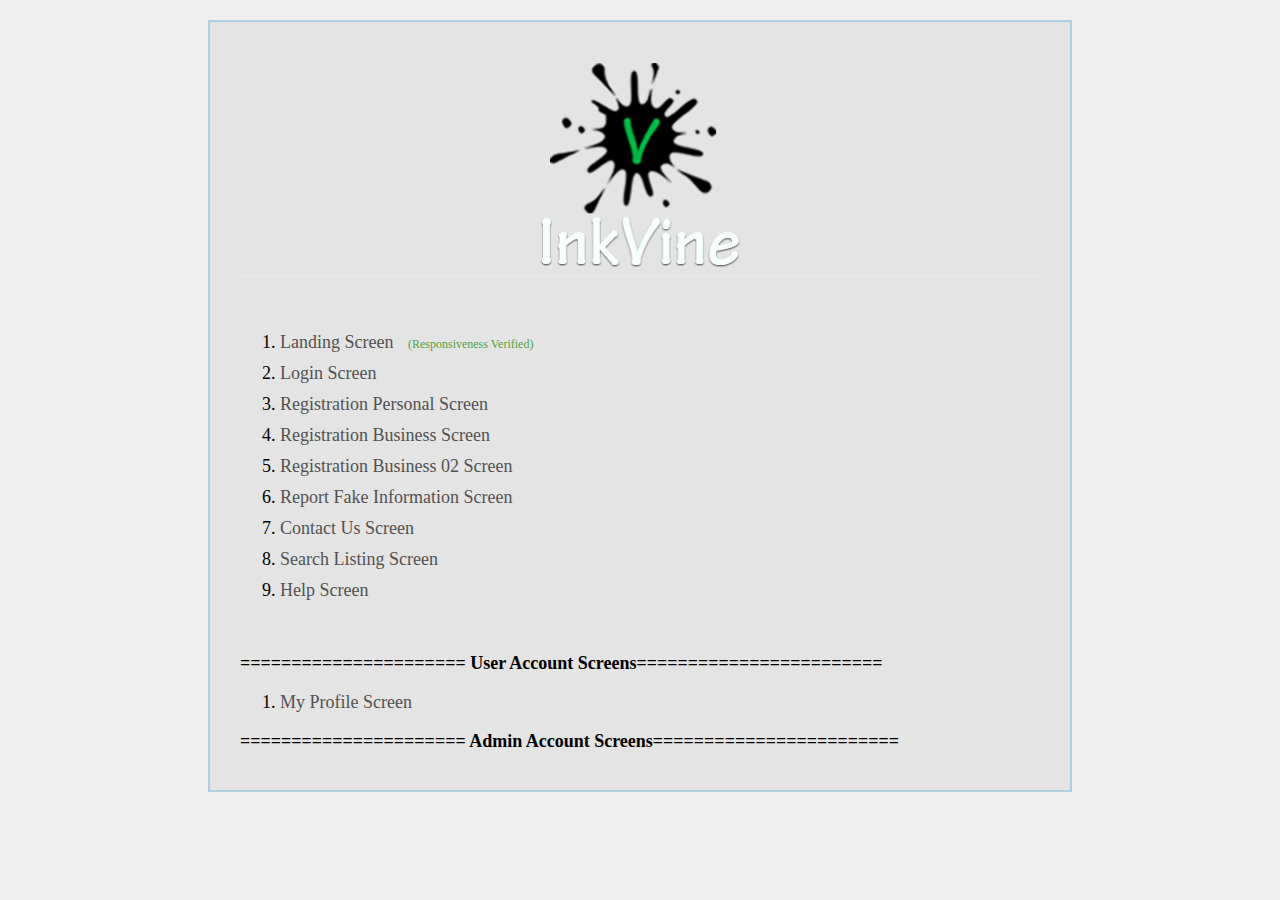
<file: 54_InkVine/HTML/index.html>
<!DOCTYPE html>
<html lang="sv">
<head>
	
	<title>Inkvine</title>
	 
	<meta name="viewport" content="width=device-width, initial-scale=1, maximum-scale=1, user-scalable=no" />
	
    <!--[if lt IE 9]>
    	<script src="http://html5shiv.googlecode.com/svn/trunk/html5.js"></script>
    <![endif]-->
</head>
<body>
<div class="page-container">
	<h1 style="text-align: center; border-bottom: 1px solid #e9e9e9;">
		<img src="images/logo_home.png" alt="" title="" width="200" />
	</h1>
	<br />
	
	<h3 class="title-text" style="display: none;">
		<strong>======Developed and Approved HTML  Templates=======</strong>
	</h3>
	<ol>
		<li>
			<a href="landing_screen.html" target="_blank">Landing Screen</a>			
			<span class="responsive-verified">(Responsiveness Verified)</span>
		</li>
        <li>
			<a href="login.html" target="_blank">Login Screen</a>			
<!--			<span class="responsive-verified">(Responsiveness Verified)</span>-->
		</li>
        <li>
			<a href="registration_personal.html" target="_blank">Registration Personal Screen</a>			
<!--			<span class="responsive-verified">(Responsiveness Verified)</span>-->
		</li>
        <li>
			<a href="registration_business.html" target="_blank">Registration Business Screen</a>			
<!--			<span class="responsive-verified">(Responsiveness Verified)</span>-->
		</li>
        <li>
			<a href="registration_business02.html" target="_blank">Registration Business 02 Screen</a>			
<!--			<span class="responsive-verified">(Responsiveness Verified)</span>-->
		</li>
        <li>
			<a href="report_User.html" target="_blank">Report Fake Information Screen</a>	

		</li>
        <li>
			<a href="contactUs.html" target="_blank">Contact Us Screen</a>			
<!--			<span class="responsive-verified">(Responsiveness Verified)</span>-->
		</li>
        
        <li>
			<a href="search_listing.html" target="_blank">Search Listing Screen</a>			
<!--			<span class="responsive-verified">(Responsiveness Verified)</span>-->
		</li>
        <li>
			<a href="help.html" target="_blank">Help Screen</a>			
<!--			<span class="responsive-verified">(Responsiveness Verified)</span>-->
		</li>
    </ol>
    <br />
    
    <h3 class="screen-titles">
        <span class="">====================== User Account Screens========================</span>
    </h3>
    <ol>                
        <li>
			<a href="profile_screen.html" target="_blank">My Profile Screen</a>			
<!--			<span class="responsive-verified">(Responsiveness Verified)</span>-->
		</li>
	</ol>
    
    
    
     <h3 class="screen-titles">
        <span class="">====================== Admin Account Screens========================</span>
    </h3>
    <ol>
       
    </ol>
	
</div><!-- =page Container End//= -->
<style type="text/css">
	body {
		margin: 0;
		padding: 0;
        font-family: calibri;
		background: #efefef;
	}
	.page-container {
		width: 80%;
		max-width: 800px;
		margin: 20px auto;
		background: #e4e4e4;
		padding: 20px 30px;
		border: 2px solid #aecfe1;
	}
	.page-container ol li {
		margin-bottom: 10px;
		position: relative;
        font-size: 18px;
	}
	.page-container ol li.title-text {
		list-style: none;
		font-size: 20px;
	}
	.page-container ol li b {
		padding-right: 10px;
	}
	.page-container ol li a {
		color: #525252;
		text-decoration: none;
	}
	.page-container ol li .still-working {
		color: #f00;
		text-decoration: none;
	}
	.page-container ol li .new {
		color: blue;
		text-decoration: none;
	}
	.page-container ol li a:hover,
	.page-container ol li a:visited {
		color: #0072d2;
		text-decoration: underline;
	}
	
	.responsive-verified {
		color: #53a13e;
		font-size: 12px;
		margin-left: 10px;		
	}
    .page-container h3.screen-titles {
        font-size: 18px;
        list-style: none;
    }
</style>	
</body>
</html>
</file>
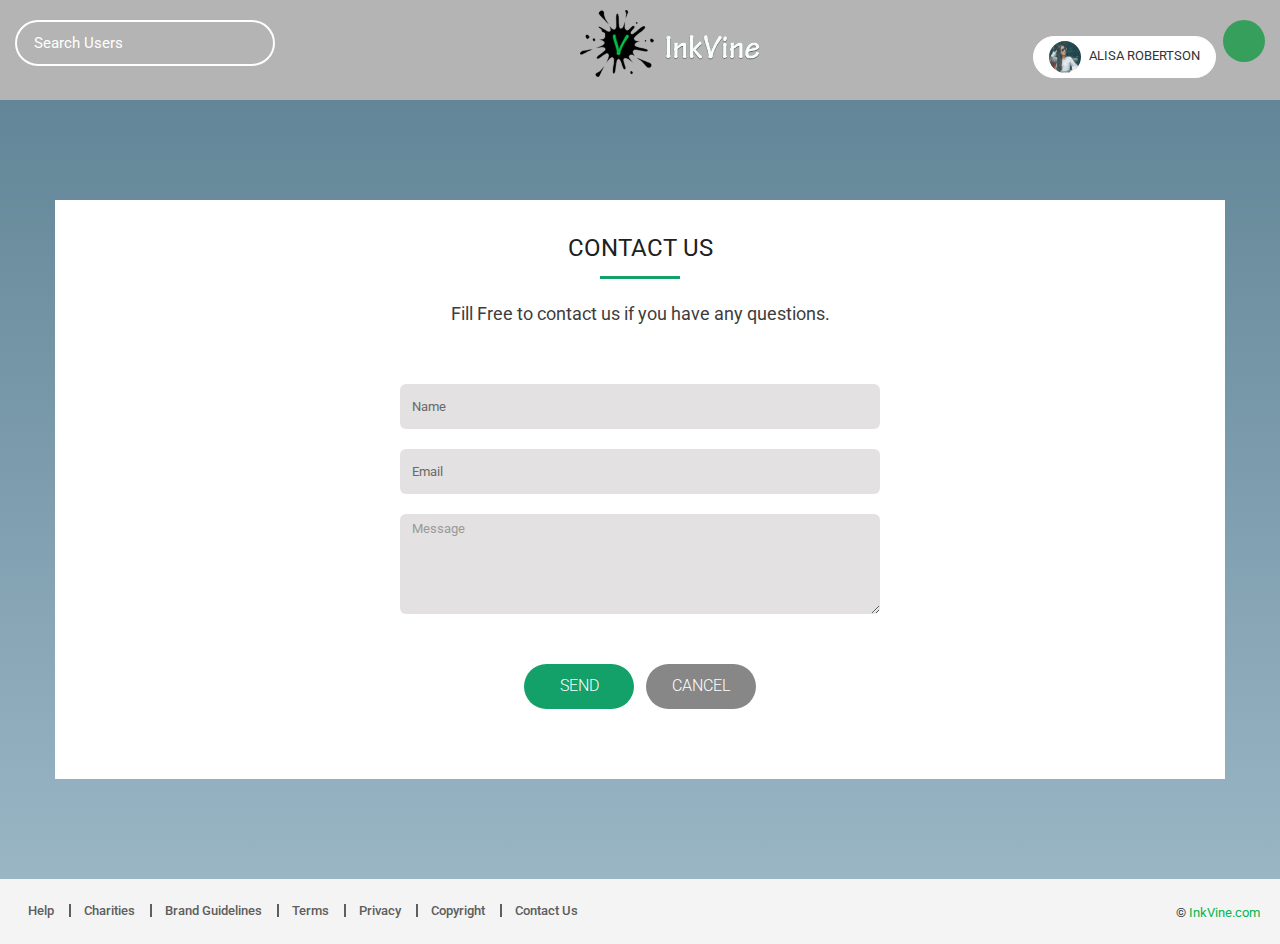
<file: 54_InkVine/HTML/contactUs.html>
<!DOCTYPE html>
<html>
<head>
	<title>InkVine- Promote one website for all your social media accounts. 
</title>
	 
	<meta name="viewport" content="width=device-width, initial-scale=1, maximum-scale=1, user-scalable=no" />
<!-- =Include bootstrap CSS File=-->
	<link rel="stylesheet" type="text/css" href="css/bootstrap.min.css"/>

	<link rel="stylesheet" type="text/css" href="css/bootstrap-theme.min.css"/>
    
    <!-- =Fonts= -->
    <link rel="stylesheet" href="https://fortawesome.github.io/Font-Awesome/assets/font-awesome/css/font-awesome.css">
    
	<link href="https://fonts.googleapis.com/css?family=Roboto:300,400,500,700,900&amp;subset=cyrillic,cyrillic-ext,latin-ext" rel="stylesheet" />
    
    <link href="https://fonts.googleapis.com/css?family=Montserrat:300,400,500,600,700,800,900" rel="stylesheet" />
    
	<link rel="stylesheet" type="text/css" href="css/custom-style.css"/>        
	<link rel="stylesheet" type="text/css" href="css/custom-mediaQueries.css"/>         
	
    <!--[if lt IE 9]>
    	<script src="http://html5shiv.googlecode.com/svn/trunk/html5.js"></script>
    <![endif]-->
</head>
<body>
<div class="body-container">
    <div class="body-gradient blue-gradient"></div>
	<!-- =Header Start= -->
	<header class="header-frame inner-header-frame">	
        <!-- =Header Top Row=-->
        <section class="conainer-fluid header-content">
            <div class="row head-top-row">
                <!-- =User option col= -->
                <div class="user-option-col">
                    <ul class="option-list">
                         <li class="user-detail">
                            <span class="thumb-rnd-col">
                                <img src="images/thumb_user01.jpg" alt="user pic" /> 
                            </span>
                            <label class="name">Alisa Robertson</label>
                        </li>
                         <li class="icon-setting">                           
                            <i aria-hidden="true" class="fa fa-cogs"></i> 
                        </li>               
                    </ul>
                </div><!-- =User option col End//= -->
                <!-- =search Col=  -->
                <div class="search-col">
                    <div class="search-box">
                        <input type="text" name="searchUsers" placeholder="Search Users" class="textbox" />
                        <i aria-hidden="true" class="fa fa-search"></i>
                    </div>
                </div>


                <h1 class="logo-col">
                    <a href="landing_screen.html">
                        <img src="images/logo_login.png" alt="Inkvine logo" title="InkVine- Promote one website for all your social media accounts." class="img-responsive" />
                    </a>		
                </h1><!-- =Logo col End//= -->
            </div><!-- =Row End//= -->
        </section>
	</header><!-- =Header End//= -->
	
    <main class="middle-content-frame">
        <!-- =Contact Us Container= -->
        <div class="container contactus-container">
            <section class="contactus-section">
                <h2 class="mid-section-title">
                    Contact Us
                </h2>
                <h4 class="sub-heading">Fill Free to contact us if you have any questions.</h4>
                <div class="form-container">
                    <form class="contactus-form">
                        <div class="form-group">
                            <input type="text" name="name" value="" placeholder="Name" class="form-control" />
                        </div><!-- =Name Input End//= -->
                        
                        <div class="form-group">
                            <input type="text" name="email" value="" placeholder="Email" class="form-control" />
                        </div><!-- =Email Input End//= -->
                        
                        <div class="form-group">
                            <textarea name="message" placeholder="Message" class="form-control"></textarea>
                        </div><!-- =message Input End//= -->
                        
                        <div class="btn-row">
                            <button class="btn btn-green send">Send</button>
                            <button class="btn btn-grey cancel">Cancel</button>
                        </div><!-- =Btn Row End//= -->
                        
                    </form>                
                </div><!-- =Form Container End//= -->
                
            </section><!-- =Contact Us Section End//= -->
        </div><!-- =Contact Us Container End//= -->
        
    </main><!-- =middle Content-frame End//= -->
	
    
	<!-- =Footer Start= -->
	<footer class="footer-frame landing-footer">		
	</footer><!-- =Footer End//= -->
</div><!-- =body Container End//= -->
    
	<script src="http://ajax.googleapis.com/ajax/libs/jquery/1.9.1/jquery.min.js"></script>
	<script src="js/bootstrap.js"></script>
	<!-- =Include Custom Js File=-->
	<script type="text/javascript" src="js/custom_script.js"></script>
	
    <script type="text/javascript">
    
    </script>
    
</body>
</html>
</file>
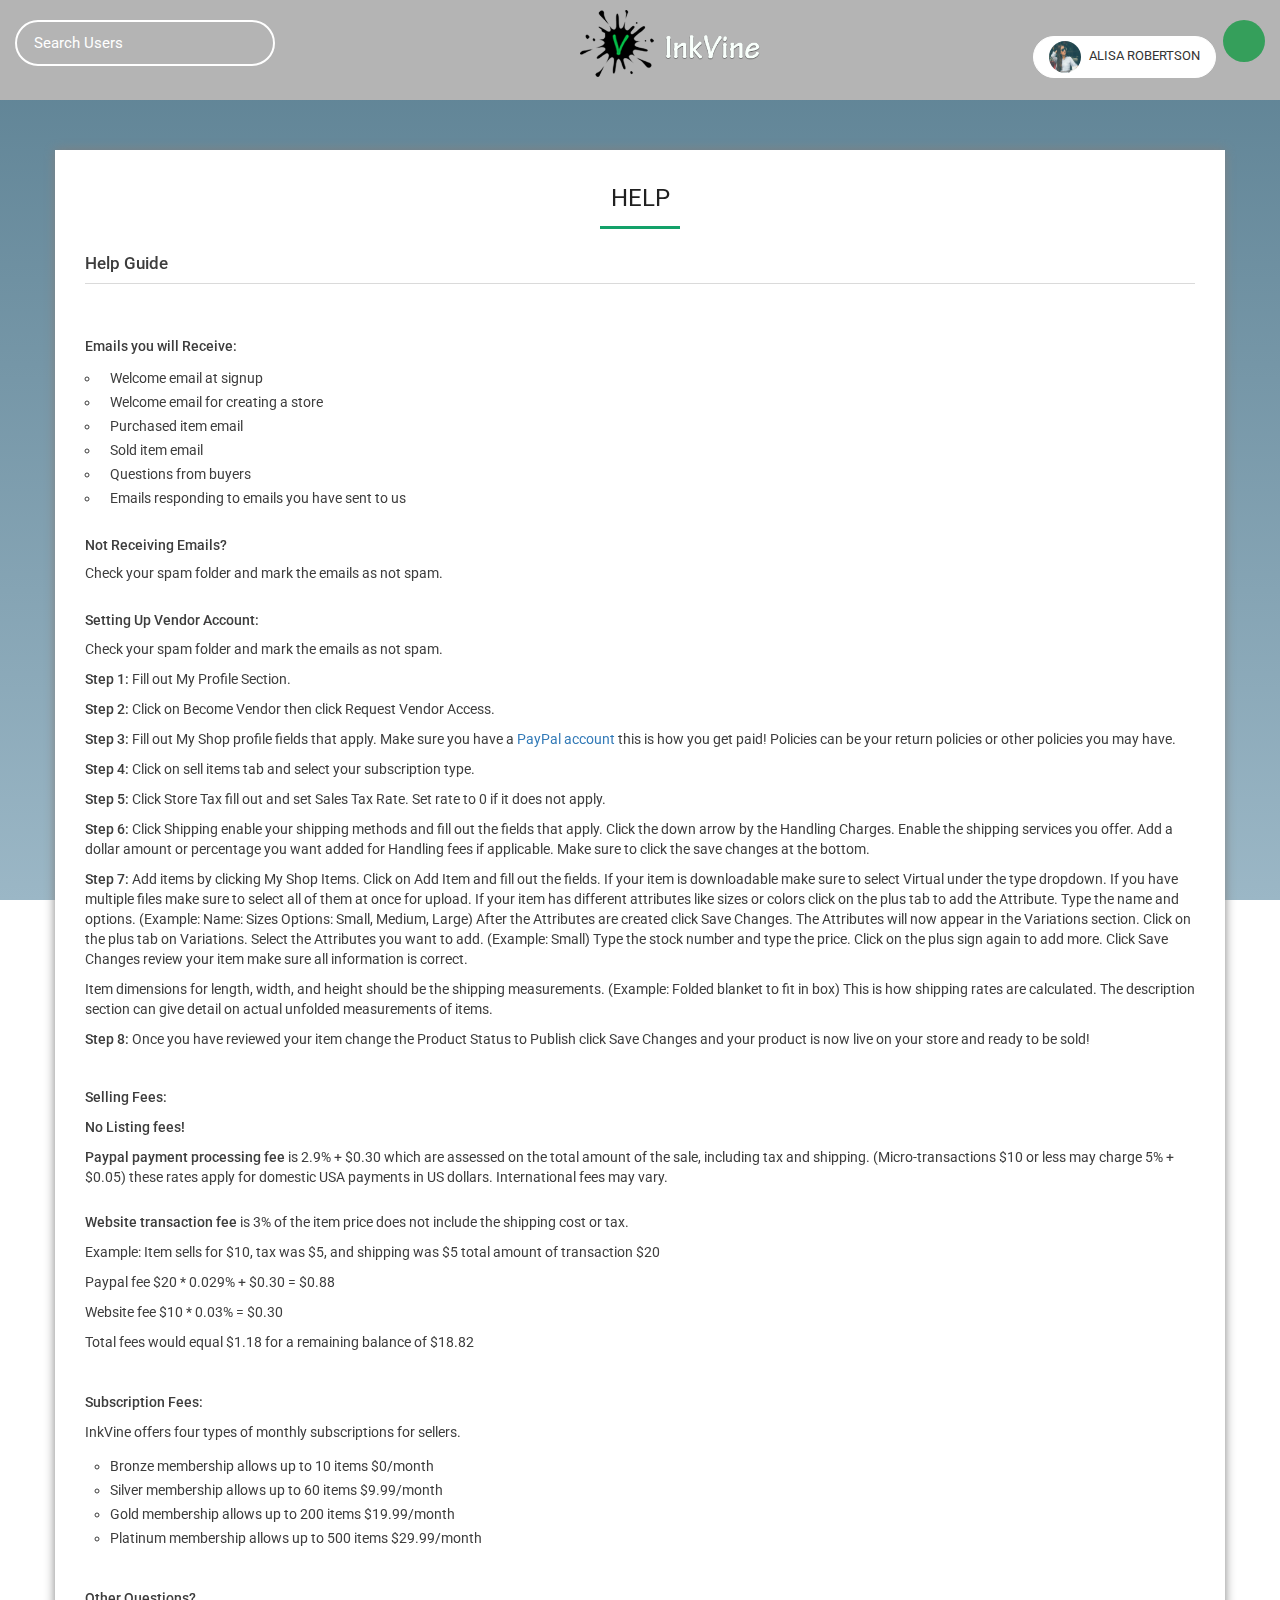
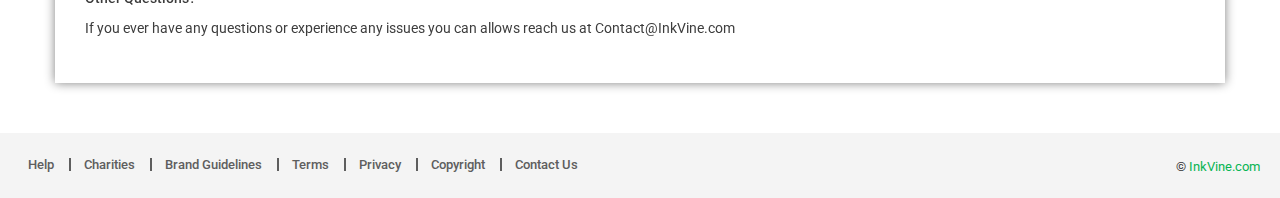
<file: 54_InkVine/HTML/help.html>
<!DOCTYPE html>
<html>
<head>
	<title>InkVine- Promote one website for all your social media accounts. 
</title>
	 
	<meta name="viewport" content="width=device-width, initial-scale=1, maximum-scale=1, user-scalable=no" />
<!-- =Include bootstrap CSS File=-->
	<link rel="stylesheet" type="text/css" href="css/bootstrap.min.css"/>

	<link rel="stylesheet" type="text/css" href="css/bootstrap-theme.min.css"/>
    
    <!-- =Fonts= -->
    <link rel="stylesheet" href="https://fortawesome.github.io/Font-Awesome/assets/font-awesome/css/font-awesome.css">
    
	<link href="https://fonts.googleapis.com/css?family=Roboto:300,400,500,700,900&amp;subset=cyrillic,cyrillic-ext,latin-ext" rel="stylesheet" />
    
    <link href="https://fonts.googleapis.com/css?family=Montserrat:300,400,500,600,700,800,900" rel="stylesheet" />
    
	<link rel="stylesheet" type="text/css" href="css/custom-style.css"/>        
	<link rel="stylesheet" type="text/css" href="css/custom-mediaQueries.css"/>         
	
    <!--[if lt IE 9]>
    	<script src="http://html5shiv.googlecode.com/svn/trunk/html5.js"></script>
    <![endif]-->
</head>
<body>
<div class="body-container">
    <div class="body-gradient blue-gradient"></div>
	<!-- =Header Start= -->
	<header class="header-frame inner-header-frame">	
        <!-- =Header Top Row=-->
        <section class="conainer-fluid header-content">
            <div class="row head-top-row">
                <!-- =User option col= -->
                <div class="user-option-col">
                    <ul class="option-list">
                         <li class="user-detail">
                            <span class="thumb-rnd-col">
                                <img src="images/thumb_user01.jpg" alt="user pic" /> 
                            </span>
                            <label class="name">Alisa Robertson</label>
                        </li>
                         <li class="icon-setting">                           
                            <i aria-hidden="true" class="fa fa-cogs"></i> 
                        </li>               
                    </ul>
                </div><!-- =User option col End//= -->
                <!-- =search Col=  -->
                <div class="search-col">
                    <div class="search-box">
                        <input type="text" name="searchUsers" placeholder="Search Users" class="textbox" />
                        <i aria-hidden="true" class="fa fa-search"></i>
                    </div>
                </div>


                <h1 class="logo-col">
                    <a href="landing_screen.html">
                        <img src="images/logo_login.png" alt="Inkvine logo" title="InkVine- Promote one website for all your social media accounts." class="img-responsive" />
                    </a>		
                </h1><!-- =Logo col End//= -->
            </div><!-- =Row End//= -->
        </section>
	</header><!-- =Header End//= -->
	
    <main class="middle-content-frame">
        <!-- =Help Content Container= -->
        <div class="container white-box content-box">
            <section class="help-content-section  mid-content-section">
                <h2 class="mid-section-title">
                   Help
                </h2>
                
                <h4 class="sub-heading">Help Guide</h4>
                <div class="content-row">
                    <h4>Emails you will Receive:</h4>
                    <ul>
                        <li>Welcome email at signup</li>
                        <li>Welcome email for creating a store</li>
                        <li>Purchased item email</li>
                        <li>Sold item email</li>
                        <li>Questions from buyers</li>
                        <li>Emails responding to emails you have sent to us</li>
                    </ul>

                    <h4>Not Receiving Emails?</h4>
                    <p class="para">
                        Check your spam folder and mark the emails as not spam.
                    </p>
                    
                    <h4>Setting Up Vendor Account:</h4>
                    <p class="para">
                        Check your spam folder and mark the emails as not spam.
                    </p>
                    
                    
                    <p><strong>Step 1: </strong>Fill out My Profile Section.</p>
                    
                    <p><strong>Step 2:</strong> Click on Become Vendor then click Request Vendor Access.</p>
                    
                    <p><strong>Step 3:</strong> Fill out My Shop profile fields that apply. Make sure you have a <a href="http://paypal.com/" target="_blank">PayPal account</a> this is how you get paid! Policies can be your return policies or other policies you may have.</p>
                    
                    <p><strong>Step 4:</strong> Click on sell items tab and select your subscription type.</p>
                    
                    <p><strong>Step 5:</strong> Click Store Tax fill out and set Sales Tax Rate. Set rate to 0 if it does not apply.</p>
                    
                    <p><strong>Step 6:</strong> Click Shipping enable your shipping methods and fill out the fields that apply. Click the down arrow by the Handling Charges. Enable the shipping services you offer. Add a dollar amount or percentage you want added for Handling fees if applicable. Make sure to click the save changes at the bottom.</p>
                    
                    <p><strong>Step 7:</strong> Add items by clicking My Shop Items. Click on Add Item and fill out the fields. If your item is downloadable make sure to select Virtual under the type dropdown. If you have multiple files make sure to select all of them at once for upload. If your item has different attributes like sizes or colors click on the plus tab to add the Attribute. Type the name and options. (Example: Name: Sizes Options: Small, Medium, Large) After the Attributes are created click Save Changes. The Attributes will now appear in the Variations section. Click on the plus tab on Variations. Select the Attributes you want to add. (Example: Small) Type the stock number and type the price. Click on the plus sign again to add more. Click Save Changes review your item make sure all information is correct.</p>
                    <p>Item dimensions for length, width, and height should be the shipping measurements. (Example: Folded blanket to fit in box) This is how shipping rates are calculated. The description section can give detail on actual unfolded measurements of items.</p>
                    
                    <p><strong>Step 8:</strong> Once you have reviewed your item change the Product Status to Publish click Save Changes and your product is now live on your store and ready to be sold!</p>
                    
                    <br /><br />
                    <p><strong>Selling Fees:</strong></p>
                    <p><strong>No Listing fees!</strong></p>
                    <p><strong>Paypal payment processing fee</strong> is 2.9% + $0.30 which are assessed on the total amount of the sale, including tax and shipping. (Micro-transactions $10 or less may charge 5% + $0.05) these rates apply for domestic USA payments in US dollars. International fees may vary.</p>
                    
                    <br />
                    <p><strong>Website transaction fee</strong> is 3% of the item price does not include the shipping cost or tax.</p>
                    <p>Example: Item sells for $10, tax was $5, and shipping was $5 total amount of transaction $20</p>
                    <p>Paypal fee $20 * 0.029% + $0.30 = $0.88</p>
                    <p>Website fee $10 * 0.03% = $0.30</p>
                    <p>Total fees would equal $1.18 for a remaining balance of $18.82</p>
                    <p>&nbsp;</p>
                    <p><strong>Subscription Fees:</strong></p>
                    <p>InkVine offers four types of monthly subscriptions for sellers.</p>
                    <ul style="padding-left: 1em; text-indent: -1em;">
                    <li>Bronze membership allows up to 10 items $0/month</li>
                    <li>Silver membership allows up to 60 items $9.99/month</li>
                    <li>Gold membership allows up to 200 items $19.99/month</li>
                    <li>Platinum membership allows up to 500 items $29.99/month</li>
                    </ul>
                    <p>&nbsp;</p>
                    <p><strong>Other Questions?</strong></p>
                    <p>If you ever have any questions or experience any issues you can allows reach us at Contact@InkVine.com</p>
                </div><!-- =Help content Row= -->
                
                
            </section><!-- =Help Section End//= -->
        </div><!-- =Help Container End//= -->
        
    </main><!-- =middle Content-frame End//= -->
	
    
	<!-- =Footer Start= -->
	<footer class="footer-frame landing-footer">		
	</footer><!-- =Footer End//= -->
</div><!-- =body Container End//= -->
    
	<script src="http://ajax.googleapis.com/ajax/libs/jquery/1.9.1/jquery.min.js"></script>
	<script src="js/bootstrap.js"></script>
	<!-- =Include Custom Js File=-->
	<script type="text/javascript" src="js/custom_script.js"></script>
	
    <script type="text/javascript">
    
    </script>
    
</body>
</html>
</file>
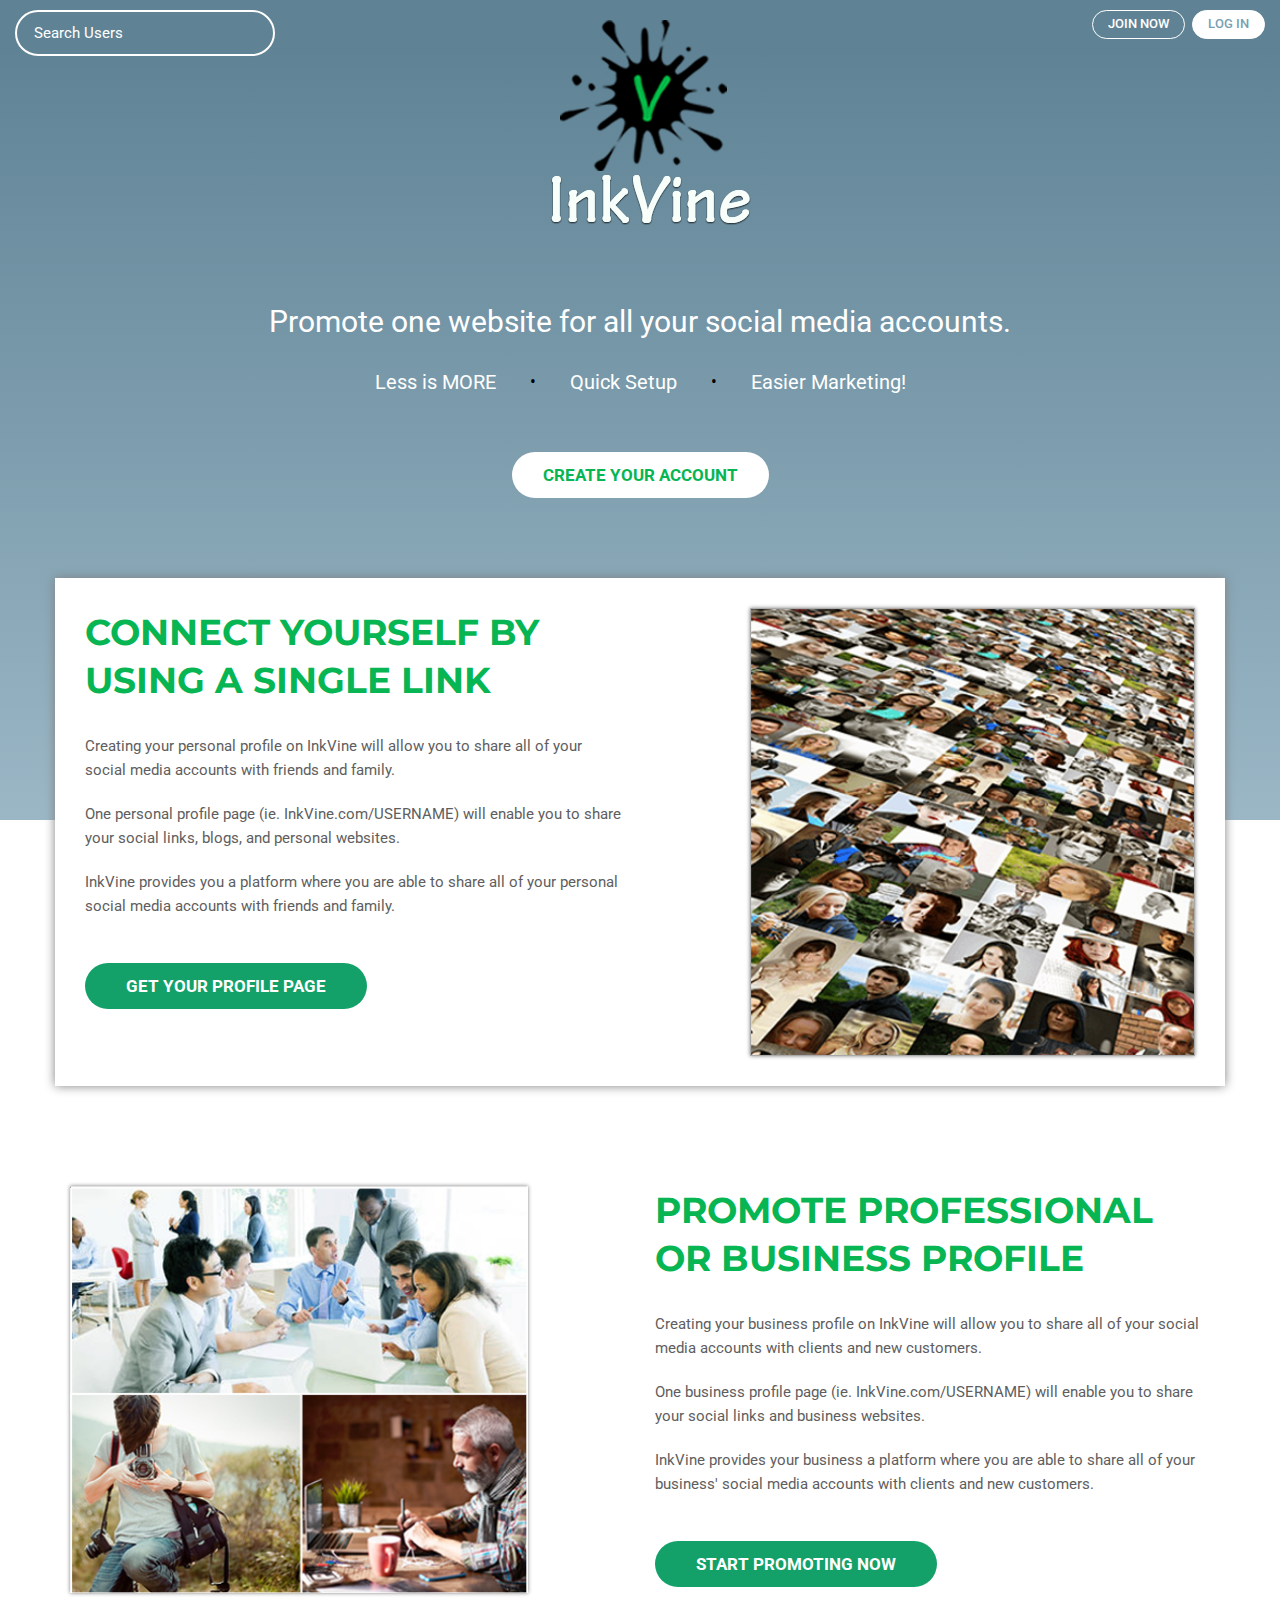
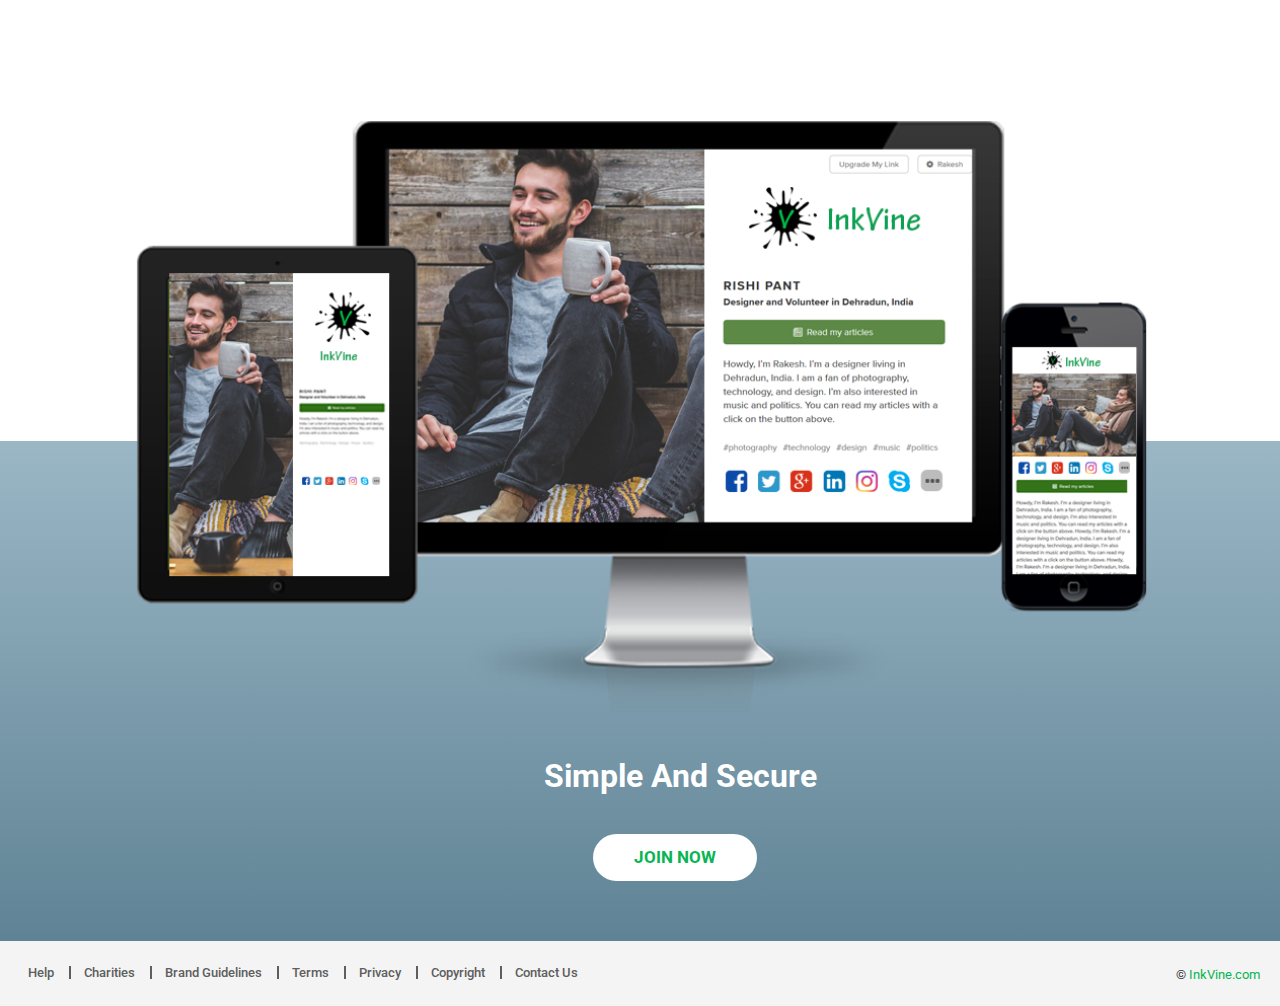
<file: 54_InkVine/HTML/landing_screen.html>
<!DOCTYPE html>
<html>
<head>
	<title>InkVine- Promote one website for all your social media accounts. 
</title>
	 
	<meta name="viewport" content="width=device-width, initial-scale=1, maximum-scale=1, user-scalable=no" />
<!-- =Include bootstrap CSS File=-->
	<link rel="stylesheet" type="text/css" href="css/bootstrap.min.css"/>

	<link rel="stylesheet" type="text/css" href="css/bootstrap-theme.min.css"/>
    
    <!-- =Fonts= -->
    <link rel="stylesheet" href="https://fortawesome.github.io/Font-Awesome/assets/font-awesome/css/font-awesome.css">
    
	<link href="https://fonts.googleapis.com/css?family=Roboto:300,400,500,700,900&amp;subset=cyrillic,cyrillic-ext,latin-ext" rel="stylesheet" />
    
    <link href="https://fonts.googleapis.com/css?family=Montserrat:300,400,500,600,700,800,900" rel="stylesheet" />
    
	<link rel="stylesheet" type="text/css" href="css/custom-style.css"/>        
	<link rel="stylesheet" type="text/css" href="css/custom-mediaQueries.css"/>         
	
    <!--[if lt IE 9]>
    	<script src="http://html5shiv.googlecode.com/svn/trunk/html5.js"></script>
    <![endif]-->
</head>
<body>
<div class="body-container">
    <div class="body-gradient"></div>
	<!-- =Header Start= -->
	<header class="header-frame landing-header" id="landing-header">
        <!-- =Header Top Row=-->
        <section class="conainer-fluid header-content">
            <div class="row head-top-row">
                <!-- =User option col= -->
                <div class="user-option-col">
                    <ul class="option-list">
                         <li class="register">
                            <a href="registration_personal.html">
                               Join Now
                            </a>
                        </li>
                         <li class="login">
                            <a a href="login.html">
                                Log In
                            </a>
                        </li>               
                    </ul>
                </div><!-- =User option col End//= -->
                <!-- =search Col=  -->
                <div class="search-col">
                    <div class="search-box">
                        <input type="text" name="searchUsers" placeholder="Search Users" class="textbox" />
                        <i aria-hidden="true" class="fa fa-search"></i>
                    </div>
                </div>


                <h1 class="logo-col">
                    <a href="landing_screen.html">
                        <img src="images/logo_home.png" alt="Inkvine logo" title="InkVine- Promote one website for all your social media accounts." class="img-responsive" />
                    </a>		
                </h1><!-- =Logo col End//= -->
            </div><!-- =Row End//= -->

            <!-- =landing banner Content= -->
            <div class="landing-banner-content">
                <h2 class="title">
                    Promote one website for all your social media accounts. 
                </h2>
                <label class="listing">
                    <span class="text">Less is MORE</span>
                    &bull;
                    <span class="text">Quick Setup</span>
                    &bull;
                    <span class="text">Easier Marketing!</span>
                </label>

                <button class="btn btn-create-account">
                    <span class="text">Create Your Account</span>
                </button>
            </div><!-- =landing banner Content End//= -->
        </section>
	</header><!-- =Header End//= -->
	
    <main class="middle-content-frame landing-content-area">
        <!-- =Connect Yourself Section= -->
        <section class="container content-section white-box">
            <div class="row">
                <!-- =Image Col= -->
                <div class="col-lg-5 col-sm-12 col-xs-12 image-col pull-right">
                    <a href="#">
                        <img src="images/thumb_collage.png" alt="thmb Image" title="Connect Yourself by Using a single link" class="" />
                    </a>
                </div><!-- =Image Col End//= -->
                <div class="col-lg-6 col-sm-12 col-xs-12 data-col">
                    <section class="data-section">
                        <h2 class="title">Connect Yourself By Using a Single Link</h2>
                        <p class="para">
                            Creating your personal profile on InkVine will allow you to share all of your social media accounts with friends and family.
                        </p>
                        <p class="para">
                            One personal profile page (ie. InkVine.com/USERNAME) will enable you to share your social links, blogs, and personal websites.
                        </p>
                        <p class="para">
                            InkVine provides you a platform where you are able to share all of your personal social media accounts with friends and family.
                        </p>

                        <div class="btn-block">
                            <button class="btn btn-green">Get Your Profile Page</button>
                        </div>
                    </section><!-- =Data Section End//= -->
                    
                </div><!-- =Data Col End//= -->
            </div><!-- =Row End//= -->
        </section><!-- =Connect Yourself Section End//= -->
        
        <!-- =Promote Professional Section= -->
        <section class="container content-section" style="padding-top: 60px; padding-bottom: 60px;">
            <div class="row">
                <!-- =Image Col= -->
                <div class="col-lg-5 col-sm-12 col-xs-12 image-col" style="text-align: left;">
                    <a href="#">
                        <img src="images/thumb_collage01.png" alt="thmb Image" title="Connect Yourself by Using a single link" class="" />
                    </a>
                </div><!-- =Image Col End//= -->
                <div class="col-lg-6 col-sm-12 col-xs-12 data-col pull-right">
                    <section class="data-section">
                        <h2 class="title">Promote ProfessionaL  or business Profile</h2>
                        <p class="para">
                            Creating your business profile on InkVine will allow you to share all of your social media accounts with clients and new customers.
                        </p>
                        <p class="para">
                            One business profile page (ie. InkVine.com/USERNAME) will enable you to share your social links and business websites.
                        </p>
                        <p class="para">
                            InkVine provides your business a platform where you are able to share all of your business' social media accounts with clients and new customers.
                        </p>

                        <div class="btn-block">
                            <button class="btn btn-green">START PROMOTING NOW</button>
                        </div>
                    </section><!-- =Data section End//= -->
                </div><!-- =Data Col End//= -->
            </div><!-- =Row End//= -->
        </section><!-- =Promote Professional Section End//= -->
        
        <!-- =simple and Secure Section= -->
        <section class="simple-secure-section">
            <div class="body-gradient">&nbsp;</div>
            <div class="container secure-container">
                <div class="banner-frame">
                    <img src="images/banner01.png" alt="" title="Simple And Secure" class="image" />
                </div><!-- =Banner Frame End//= -->
                <h3 class="title">Simple And Secure</h3>
                <div class="btn-row">
                    <button class="btn btn-join">Join Now</button>
                </div><!-- =btn Row End//= -->
            </div><!-- =Secure container End//= -->
        </section><!-- =simple and Secure Section End//= -->
    </main><!-- =middle Content-frame Ebnd= -->
	
    
	<!-- =Footer Start= -->
	<footer class="footer-frame landing-footer" id="landing-footer">		
	</footer><!-- =Footer End//= -->
</div><!-- =body Container End//= -->
    
	<script src="http://ajax.googleapis.com/ajax/libs/jquery/1.9.1/jquery.min.js"></script>
	<script src="js/bootstrap.js"></script>
	<!-- =Include Custom Js File=-->
	<script type="text/javascript" src="js/custom_script.js"></script>
	
    <script type="text/javascript">
    
    </script>
    
</body>
</html>
</file>
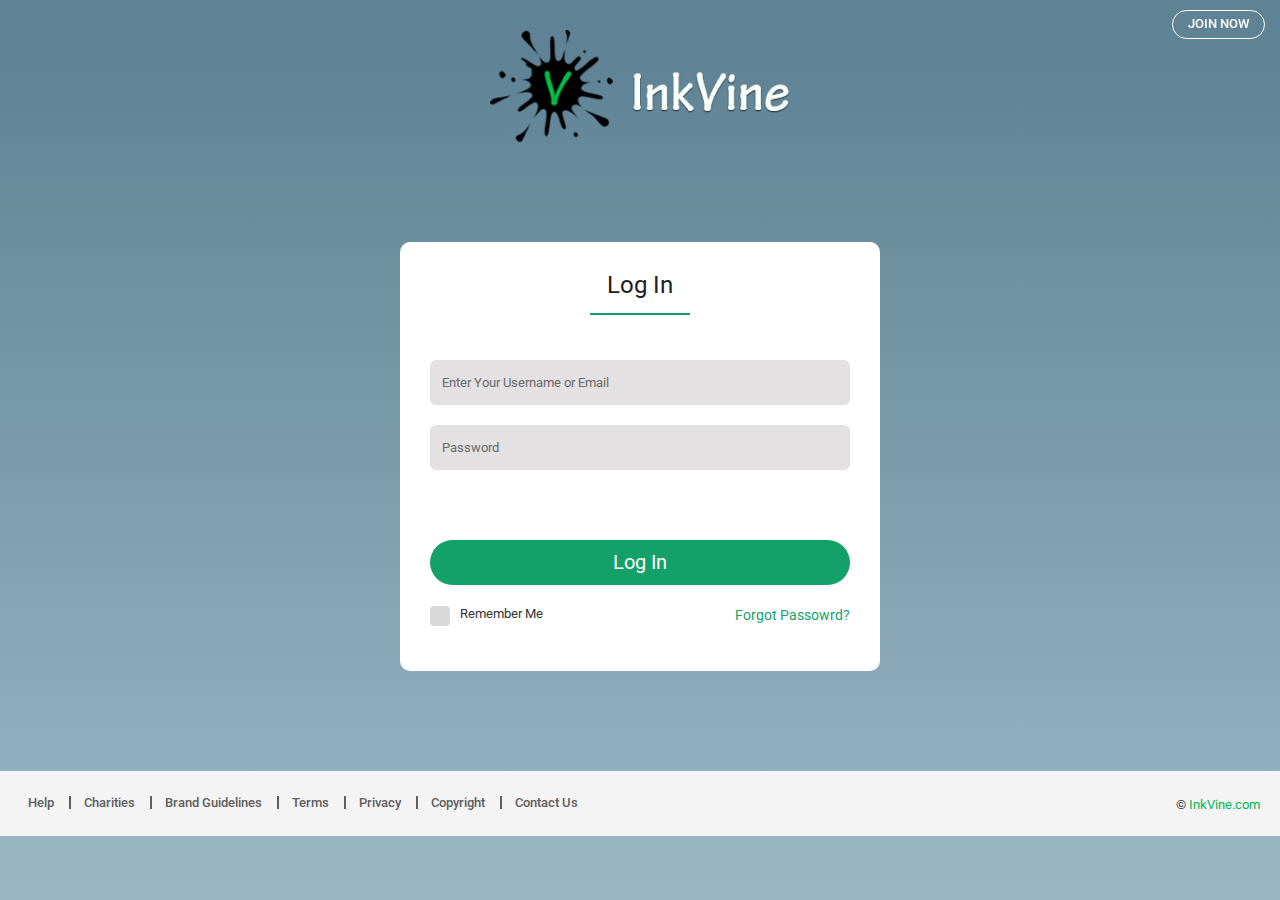
<file: 54_InkVine/HTML/login.html>
<!DOCTYPE html>
<html>
<head>
	<title>InkVine- Promote one website for all your social media accounts. 
</title>
	 
	<meta name="viewport" content="width=device-width, initial-scale=1, maximum-scale=1, user-scalable=no" />
<!-- =Include bootstrap CSS File=-->
	<link rel="stylesheet" type="text/css" href="css/bootstrap.min.css"/>

	<link rel="stylesheet" type="text/css" href="css/bootstrap-theme.min.css"/>
    
    <!-- =Fonts= -->
    <link rel="stylesheet" href="https://fortawesome.github.io/Font-Awesome/assets/font-awesome/css/font-awesome.css">
    
	<link href="https://fonts.googleapis.com/css?family=Roboto:300,400,500,700,900&amp;subset=cyrillic,cyrillic-ext,latin-ext" rel="stylesheet" />
    
    <link href="https://fonts.googleapis.com/css?family=Montserrat:300,400,500,600,700,800,900" rel="stylesheet" />
    
	<link rel="stylesheet" type="text/css" href="css/custom-style.css"/>        
	<link rel="stylesheet" type="text/css" href="css/custom-mediaQueries.css"/>         
	
    <!--[if lt IE 9]>
    	<script src="http://html5shiv.googlecode.com/svn/trunk/html5.js"></script>
    <![endif]-->
</head>
<body>
<div class="body-container">
    <div class="body-gradient membership-body"></div>
	<!-- =Header Start= -->
	<header class="header-frame account-header">	
        <!-- =Header Top Row=-->
        <section class="conainer-fluid header-content">
            <div class="row head-top-row">
                <!-- =User option col= -->
                <div class="user-option-col">
                    <ul class="option-list">
                         <li class="register">
                            <a href="registration.html">
                               Join Now
                            </a>
                        </li>
                                  
                    </ul>
                </div><!-- =User option col End//= -->
                <h1 class="logo-col">
                    <a href="landing_screen.html">
                        <img src="images/logo_login.png" alt="Inkvine logo" title="InkVine- Promote one website for all your social media accounts." class="img-responsive" />
                    </a>		
                </h1><!-- =Logo col End//= -->
            </div><!-- =Row End//= -->

        </section>
	</header><!-- =Header End//= -->
	
    <main class="middle-content-frame membership-frame">
        <section class="login-content-section">
            <div class="login-frame">
                <h2 class="title">Log In</h2>
                
                <form class="form-container">
                    <div class="form-group">
                        <input type="text" name="username" placeholder="Enter Your Username or Email" class="form-control" />
                    </div><!-- =Username Row End//= -->
                    <div class="form-group">
                        <input type="password" name="password" placeholder="Password" class="form-control" />
                    </div><!-- =Password Row End//= -->
                    
                    <div class="btn-row">
                        <input type="submit" name="Login" value="Log In" class="btn btn-green" />
                    </div><!-- =Btn Row End//= -->
                    
                    <div class="btm-option-block">
                        <p class="remember-col">
                            <input type="checkbox" name="rememberMe" id="rememberMe" class="styled-checkbox" />
                            <label for="rememberMe">Remember Me</label>
                        </p><!-- =Remember Me col End//= -->
                        
                        <label class="fpassword"><a href="">Forgot Passowrd?</a></label>
                    </div><!-- =btm option block End//= -->
                </form><!-- =Form End//= -->
            </div><!-- =Login Frame End//= -->
        </section><!-- =Login Content Section End//= -->        
    </main><!-- =middle Content-frame Ebnd= -->
	
    
	<!-- =Footer Start= -->
	<footer class="footer-frame landing-footer login-footer">		
	</footer><!-- =Footer End//= -->
</div><!-- =body Container End//= -->
    
	<script src="http://ajax.googleapis.com/ajax/libs/jquery/1.9.1/jquery.min.js"></script>
	<script src="js/bootstrap.js"></script>
	<!-- =Include Custom Js File=-->
	<script type="text/javascript" src="js/custom_script.js"></script>
	
    <script type="text/javascript">
    
    </script>
    
</body>
</html>
</file>
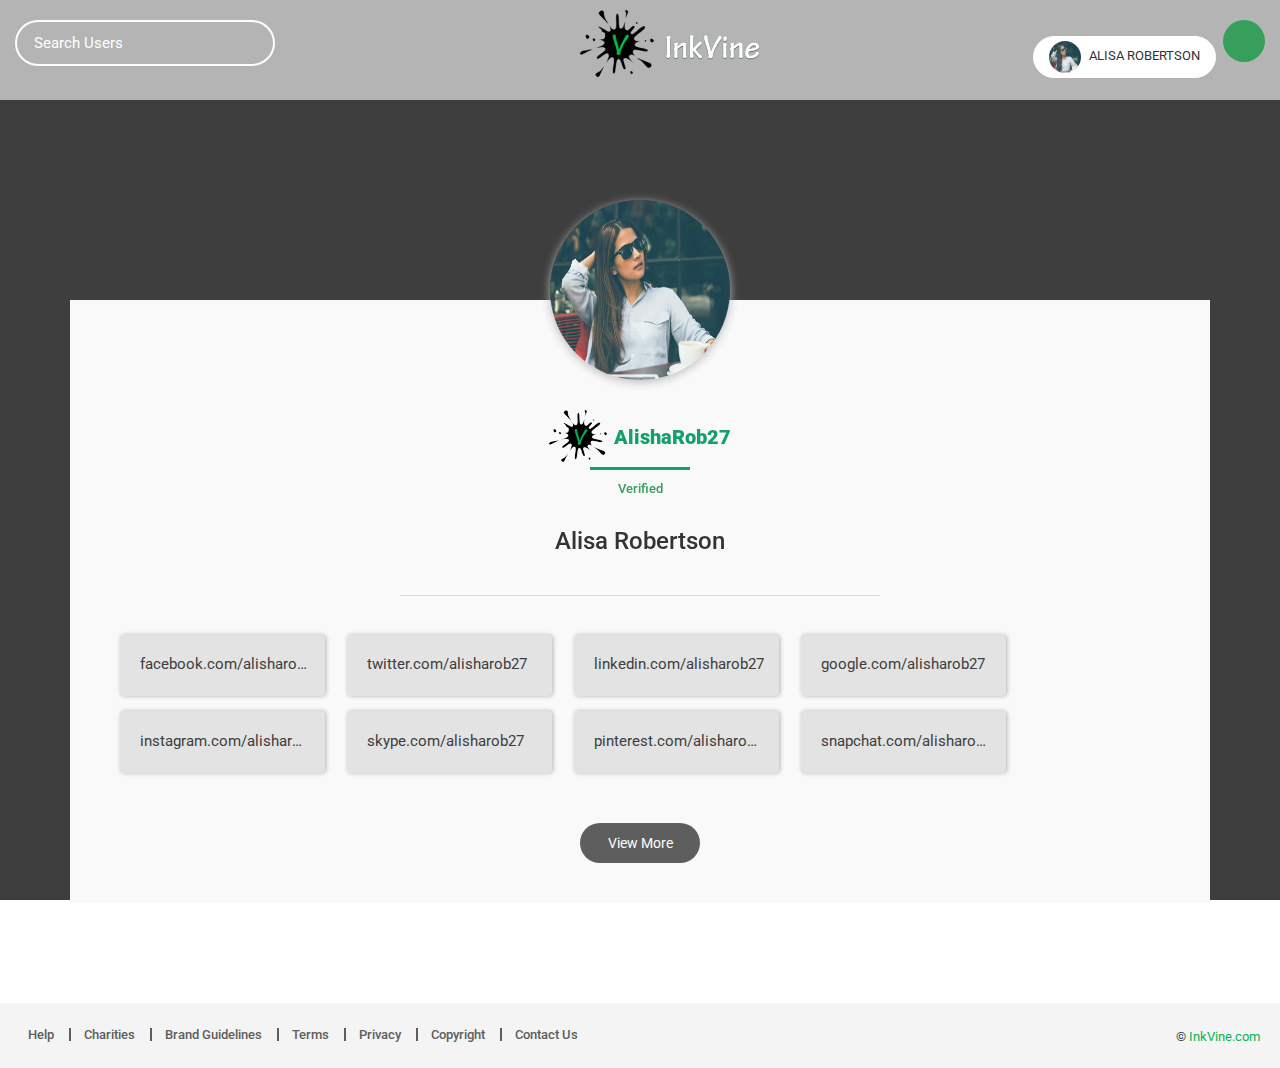
<file: 54_InkVine/HTML/profile_screen.html>
<!DOCTYPE html>
<html>
<head>
	<title>InkVine- Promote one website for all your social media accounts. 
</title>
	 
	<meta name="viewport" content="width=device-width, initial-scale=1, maximum-scale=1, user-scalable=no" />
<!-- =Include bootstrap CSS File=-->
	<link rel="stylesheet" type="text/css" href="css/bootstrap.min.css"/>

	<link rel="stylesheet" type="text/css" href="css/bootstrap-theme.min.css"/>
    
    <!-- =Fonts= -->
    <link rel="stylesheet" href="https://fortawesome.github.io/Font-Awesome/assets/font-awesome/css/font-awesome.css">
    
	<link href="https://fonts.googleapis.com/css?family=Roboto:300,400,500,700,900&amp;subset=cyrillic,cyrillic-ext,latin-ext" rel="stylesheet" />
    
    <link href="https://fonts.googleapis.com/css?family=Montserrat:300,400,500,600,700,800,900" rel="stylesheet" />
    
	<link rel="stylesheet" type="text/css" href="css/custom-style.css"/>        
	<link rel="stylesheet" type="text/css" href="css/custom-mediaQueries.css"/>         
	
    <!--[if lt IE 9]>
    	<script src="http://html5shiv.googlecode.com/svn/trunk/html5.js"></script>
    <![endif]-->
</head>
<body>
<div class="body-container">
    <div class="profile-body-bg"></div>
	<!-- =Header Start= -->
	<header class="header-frame inner-header-frame">	
        <!-- =Header Top Row=-->
        <section class="conainer-fluid header-content">
            <div class="row head-top-row">
                <!-- =User option col= -->
                <div class="user-option-col">
                    <ul class="option-list">
                         <li class="user-detail">
                            <span class="thumb-rnd-col">
                                <img src="images/thumb_user01.jpg" alt="user pic" /> 
                            </span>
                            <label class="name">Alisa Robertson</label>
                        </li>
                         <li class="icon-setting">                           
                            <i aria-hidden="true" class="fa fa-cogs"></i> 
                        </li>               
                    </ul>
                </div><!-- =User option col End//= -->
                <!-- =search Col=  -->
                <div class="search-col">
                    <div class="search-box">
                        <input type="text" name="searchUsers" placeholder="Search Users" class="textbox" />
                        <i aria-hidden="true" class="fa fa-search"></i>
                    </div>
                </div>


                <h1 class="logo-col">
                    <a href="landing_screen.html">
                        <img src="images/logo_login.png" alt="Inkvine logo" title="InkVine- Promote one website for all your social media accounts." class="img-responsive" />
                    </a>		
                </h1><!-- =Logo col End//= -->
            </div><!-- =Row End//= -->
        </section>
	</header><!-- =Header End//= -->
	
    
    <!-- =Profile Config frame Listing= -->
    <aside class="profile-config-frame">
        <section class="config-listing-section">
            <ul class="top-option-list">
                 <li class="user-detail">
                    <span class="thumb-rnd-col">
                        <img src="images/thumb_user01.jpg" alt="user pic" /> 
                    </span>
                    <label class="name">Alisa Robertson</label>
                </li>
                 <li class="icon-setting">                           
                    <i aria-hidden="true" class="fa fa-cogs"></i> 
                </li>               
            </ul><!-- =Top Option List End//= -->
            
            <!-- =Config-options= -->
            <ul class="config-options-list">
                <li class="payment-options" data-id="payment-options-screen">
                    <div class="content">
                        <i aria-hidden="true" class="fa fa-star"></i>
                        <span class="text">Payment Options</span>
                        <i aria-hidden="true" class="fa fa-chevron-right"></i>
                    </div>
                </li><!-- =Payment Options End//= -->
                
                <li class="list-title">
                    <h4 class="text">
                        <i aria-hidden="true" class="fa fa-edit"></i>
                        <span>Edit</span>
                    </h4>
                </li>
                
                <li class="edit-list" data-id="edit-profile-screen">
                   <div class="content">
                        <i aria-hidden="true" class="fa fa-user"></i>
                        <span class="text">Profile</span>
                        <i aria-hidden="true" class="fa fa-chevron-right"></i>
                    </div> 
                </li>
                
                <li class="edit-list" data-id="custom-background">
                   <div class="content">
                        <i aria-hidden="true" class="fa fa-delicious"></i>
                        <span class="text">Background Color</span>
                        <i aria-hidden="true" class="fa fa-chevron-right"></i>
                    </div> 
                </li>
                
                <li class="edit-list" data-id="social-links-screen">
                   <div class="content">
                        <i aria-hidden="true" class="fa fa-chain"></i>
                        <span class="text">Social Links</span>
                        <i aria-hidden="true" class="fa fa-chevron-right"></i>
                    </div> 
                </li>
                
                <li class="logout">
                   <div class="content">
                        <i aria-hidden="true" class="fa fa-sign-out"></i>
                        <span class="text">Logout</span>
                    </div> 
                </li>
                <li class="other-pages-link">
                    <span><a href="#">Help</a></span>
                    <span><a href="#">Charities</a></span>
                    <span><a href="#">Brand Guidelines</a></span>
                    <span><a href="#">Terms</a></span>
                    <span><a href="#">Privacy</a></span>
                    <span><a href="#">Copyright</a></span>
                    <span><a href="#">Contact Us</a></span>
                </li>
            </ul><!-- =Config-options End//= -->
        </section><!-- =Config-listing Section End//= -->
        
        <!-- =Payment Options Screen section= -->
        <section class="list-content-frame payment-options-screen" id="payment-options-screen" style="display:none;">
            <label class="back-arrow">
                <i aria-hidden="true" class="fa fa-chevron-left"></i>
            </label>
            <h2 class="module-title">Payment Information</h2>
            
            <div class="content-area">
                
                <section class="account-details-section">
                    <div class="edit-row">
                        <span class="icon">
                            <i aria-hidden="true" class="fa fa-pencil-square-o"></i>
                        </span>
                    </div>
                    <div class="row details-row">
                        <label class="term">Membership Type :</label>                    
                        <label class="desc">Paid Account - Annual Mode</label>
                    </div>
                    <div class="row details-row">
                        <label class="term">Accounnt Expiration :</label>                    
                        <label class="desc">31/12/2017</label>
                    </div>
                    
                    <div class="row details-row">
                        <label class="check-label">
                            <input type="checkbox" value="" name="" checked class="checkbox" />
                            <span class="text">Auto Renew your Membership Plan</span>
                        </label>                        
                    </div>
                    
                    <div class="card-details">
                        <h4 class="title-text">Card Details</h4>
                        
                        <h5 class="card-text">
                            <span>XXXX- XXXX- XXXX- 2006</span>
                        </h5>
                        <div class="btn-row">
                            <button class="add-card">Add Card</button>
                            <button class="delete-card">Delete Card</button>
                        </div>
                        
                    </div><!-- =Card Details End//= -->
                    
                </section><!-- =Account Details Section End//= -->
                
            </div><!-- =Content Box End//= -->
        </section><!-- =Payment Options Screen section End//= -->
        
        <!-- =Payment Options Screen section= -->
        <section class="list-content-frame custom-background" id="custom-background" style="display:none;">
            <label class="back-arrow">
                <i aria-hidden="true" class="fa fa-chevron-left"></i>
            </label>
            <h2 class="module-title">Custom Background</h2>
            
            <div class="content-area">
            </div><!-- =Content Box End//= -->
        </section><!-- =Payment Options Screen section End//= -->
        
        <!-- =Edit Your Profile section= -->
        <section class="list-content-frame edit-profile-frame" id="edit-profile-screen" style="display: none;">
            <label class="back-arrow">
                <i aria-hidden="true" class="fa fa-chevron-left"></i>
            </label>
            <h2 class="module-title">Edit Profile</h2>
            
            <div class="content-area">
                <section class="edit-form-section">
                    <form class="form-container">
                        <div class="form-group">
                            <label class="form-lbl">Change Profile Photo</label>
                            <input type="file" name="profilePic" class="file-upload" />
                        </div>
                        <br />
                        <div class="form-group">
                            <input type="text" name="fName" placeholder="First Name" class="form-control" />
                        </div>
                        
                        <div class="form-group">
                            <input type="text" name="lName" placeholder="Last Name" class="form-control" />
                        </div>
                        <br />
                        <h4 class="form-title">Change Password</h4>

                        <div class="form-group">
                            <input type="password" name="pswd" placeholder="Password" class="form-control" />
                        </div>
                        
                        <div class="form-group">
                            <input type="password" name="pswd" placeholder="Confirm Password" class="form-control" />
                        </div>
                        
                        <div class="btn-row">
                            <input type="button" name="save" value="Save Changes" class="btn btn-green btn-save-changes" />
                            
                        </div>
                    </form> 
                </section>
            </div><!-- =Content Area End//= -->
        </section><!-- =Edit Your Profile section End//= -->
        
        <!-- =Social Links section= -->
        <section class="list-content-frame social-links-frame" id="social-links-screen" style="display: none;">
            <label class="back-arrow">
                <i aria-hidden="true" class="fa fa-chevron-left"></i>
            </label>
            <h2 class="module-title">Social Links</h2>
            
            <div class="content-area">
                <section class="social-links-section">
                    <ul class="social-links">
                        <li>
                            <span class="icon">
                                <i class="fa fa-twitter-square" aria-hidden="true"></i>
                            </span>
                        </li>
                        
                        <li>
                            <span class="icon">
                                <i class="fa fa-facebook-square" aria-hidden="true"></i>
                            </span>
                        </li>
                        
                        <li>
                            <span class="icon">
                                <i class="fa fa-linkedin-square" aria-hidden="true"></i>
                            </span>
                        </li>
                        
                        <li>
                            <span class="icon">
                                <i class="fa fa-google-plus-square" aria-hidden="true"></i>
                            </span>
                        </li>
                        <li>
                            <span class="icon">
                                <i class="fa fa-twitter-square" aria-hidden="true"></i>
                            </span>
                        </li>
                        
                        <li>
                            <span class="icon">
                                <i class="fa fa-facebook-square" aria-hidden="true"></i>
                            </span>
                        </li>
                        
                        <li>
                            <span class="icon">
                                <i class="fa fa-linkedin-square" aria-hidden="true"></i>
                            </span>
                        </li>
                        
                        <li>
                            <span class="icon">
                                <i class="fa fa-google-plus-square" aria-hidden="true"></i>
                            </span>
                        </li>
                    </ul>
                </section>
            </div><!-- =Content Area End//= -->
        </section><!-- =Social Links Section End//= -->
        
        <!-- =Social Links section= -->
        <section class="list-content-frame social-links-frame" id="social-links-screen" style="display: none;">
            <label class="back-arrow">
                <i aria-hidden="true" class="fa fa-chevron-left"></i>
            </label>
            <h2 class="module-title">Social Links</h2>
            
            <div class="content-area">
                <section class="social-links-section">
                    <ul class="social-links">
                        <li>
                            <span class="icon">
                                <i class="fa fa-twitter-square" aria-hidden="true"></i>
                            </span>
                        </li>
                        
                        <li>
                            <span class="icon">
                                <i class="fa fa-facebook-square" aria-hidden="true"></i>
                            </span>
                        </li>
                        
                        <li>
                            <span class="icon">
                                <i class="fa fa-linkedin-square" aria-hidden="true"></i>
                            </span>
                        </li>
                        
                        <li>
                            <span class="icon">
                                <i class="fa fa-google-plus-square" aria-hidden="true"></i>
                            </span>
                        </li>
                        <li>
                            <span class="icon">
                                <i class="fa fa-twitter-square" aria-hidden="true"></i>
                            </span>
                        </li>
                        
                        <li>
                            <span class="icon">
                                <i class="fa fa-facebook-square" aria-hidden="true"></i>
                            </span>
                        </li>
                        
                        <li>
                            <span class="icon">
                                <i class="fa fa-linkedin-square" aria-hidden="true"></i>
                            </span>
                        </li>
                        
                        <li>
                            <span class="icon">
                                <i class="fa fa-google-plus-square" aria-hidden="true"></i>
                            </span>
                        </li>
                    </ul>
                </section>
            </div><!-- =Content Area End//= -->
        </section><!-- =Social Links Section End//= -->
        
        <!-- =Social Links form section= -->
        <section class="list-content-frame social-links-form" id="social-links-form" style="display:none;">
            <label class="back-arrow">
                <i aria-hidden="true" class="fa fa-chevron-left"></i>
            </label>
            <h2 class="module-title">Facebook</h2>
            
            <div class="content-area">
                <section class="edit-form-section">
                    <form class="form-container">
                        <h4 class="title-text" style="font-weight: 400;">Enter your Facebook profile link. </h4>
                        <br />
                        <div class="form-group">
                            <input type="text" name="" placeholder="facebook.com/username" class="form-control" />
                        </div>
                        
                        
                        
                        <div class="btn-row">
                            <input type="button" name="save" value="Save Changes" class="btn btn-green btn-save-changes" />
                            
                        </div>
                    </form> 
                </section>
            </div><!-- =Content Area End//= -->
        </section><!-- =Social Links Section End//= -->
    </aside><!-- =Profile Config frame End//= -->
    
    <main class="middle-content-frame">
        <!-- =Profile Cotnent frame= -->
        <div class="container profile-content-frame">
            <section class="profile-section">
                <div class="user-detail">
                    <h3 class="profile-image">
                        <img src="images/thumb_user01.jpg" alt="Profile Image" />
                    </h3><!-- =Profile Image Row End//= -->
                    
                    <h2 class="profile-name">
                        <span class="logo-image">
                            <img src="images/icon_logo_black.png" alt="logo Icon" />
                        </span>
                        <span class="name">AlishaRob27</span>
                    </h2><!-- =Name Row End//= -->
                    
                    <label class="user-status verified">
                        <i aria-hidden="true" class="fa fa-check"></i>
                        <span class="verify">Verified</span>
                    </label>
                    
                    <h3 class="full-name">
                        Alisa Robertson
                    </h3><!-- =Full Name End//= -->
                    
                    <div class="partition-row">
                        <hr class="dark-rular" />
                        <hr class="light-rular" />
                    </div><!-- =Partition Row End//= -->                    
                </div><!-- =User Detail Frame End//= -->
                
                <!-- =profile white box= -->
                <div class="profile-white-box">
                    <!-- =social-icon listing= -->
                    <div class="social-icon-listing">
                        <ul class="listing">
                            <li class="">
                                <a href="#">
                                    <span class="social-icon">
                                        <i aria-hidden="true" class="fa fa-facebook-square"></i>
                                    </span>
                                    <span class="link">facebook.com/alisharob27</span>
                                </a>                                
                            </li>
                            
                            <li class="">
                                <a href="#">
                                    <span class="social-icon">
                                        <i aria-hidden="true" class="fa fa-twitter-square"></i>
                                    </span>
                                    <span class="link">twitter.com/alisharob27</span>
                                </a>                                
                            </li>
                            
                            <li class="">
                                <a href="#">
                                    <span class="social-icon">
                                        <i aria-hidden="true" class="fa fa-linkedin-square"></i>
                                    </span>
                                    <span class="link">linkedin.com/alisharob27</span>
                                </a>                                
                            </li>
                            
                            <li class="">
                                <a href="#">
                                    <span class="social-icon">
                                        <i aria-hidden="true" class="fa fa-google-plus-square"></i>
                                    </span>
                                    <span class="link">google.com/alisharob27</span>
                                </a>                                
                            </li>
                            
                            <li class="">
                                <a href="#">
                                    <span class="social-icon">
                                        <i aria-hidden="true" class="fa fa-instagram"></i>
                                    </span>
                                    <span class="link">instagram.com/alisharob27</span>
                                </a>                                
                            </li>
                            
                            <li class="">
                                <a href="#">
                                    <span class="social-icon">
                                        <i aria-hidden="true" class="fa fa-skype"></i>
                                    </span>
                                    <span class="link">skype.com/alisharob27</span>
                                </a>                                
                            </li>
                            
                            <li class="">
                                <a href="#">
                                    <span class="social-icon">
                                        <i aria-hidden="true" class="fa fa-pinterest-square"></i>
                                    </span>
                                    <span class="link">pinterest.com/alisharob27</span>
                                </a>                                
                            </li>
                            
                            <li class="">
                                <a href="#">
                                    <span class="social-icon">
                                        <i aria-hidden="true" class="fa fa-snapchat-square"></i>
                                    </span>
                                    <span class="link">snapchat.com/alisharob27</span>
                                </a>                                
                            </li>
                        </ul>
                        
                        <!-- =Btn Row= -->
                        <div class="btn-row">
                            <button class="btn btn-view-more">View More</button>
                        </div><!-- =Btn Row end//= -->
                    </div><!-- =social-icon listing end//= -->
                    
                    
                </div><!-- =profile white box End//= -->
            </section><!-- =Profile Section End//= -->
        </div><!-- =Profile Cotnent frame End//= -->
    </main><!-- =middle Content-frame End//= -->
	
    
	<!-- =Footer Start= -->
	<footer class="footer-frame landing-footer">		
	</footer><!-- =Footer End//= -->
</div><!-- =body Container End//= -->
    
	<script src="http://ajax.googleapis.com/ajax/libs/jquery/1.9.1/jquery.min.js"></script>
	<script src="js/bootstrap.js"></script>
	<!-- =Include Custom Js File=-->
	<script type="text/javascript" src="js/custom_script.js"></script>
	
    <script type="text/javascript">
    
    </script>
    
</body>
</html>
</file>
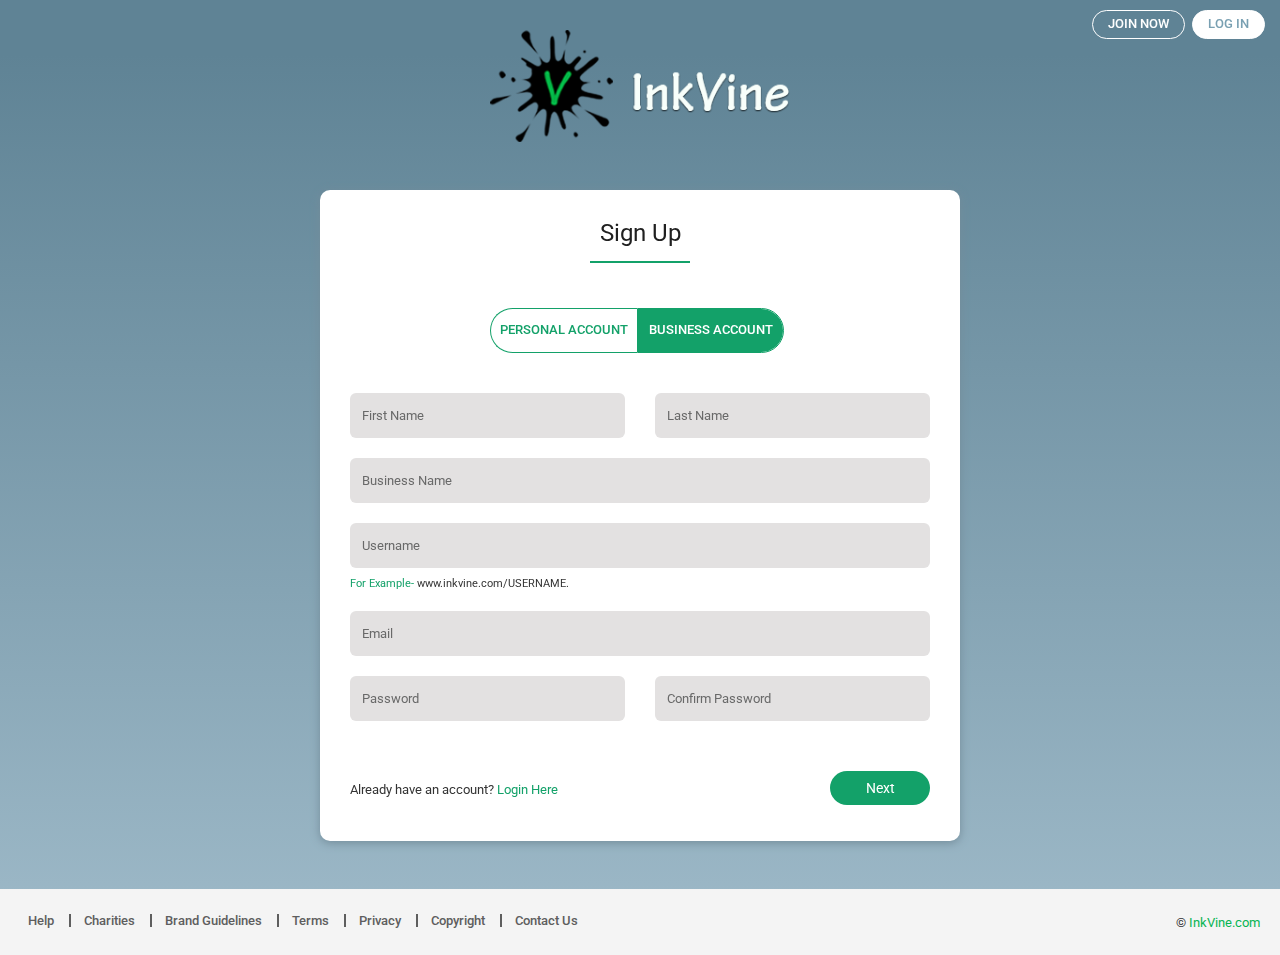
<file: 54_InkVine/HTML/registration_business.html>
<!DOCTYPE html>
<html>
<head>
	<title>InkVine- Promote one website for all your social media accounts. 
</title>
	 
	<meta name="viewport" content="width=device-width, initial-scale=1, maximum-scale=1, user-scalable=no" />
<!-- =Include bootstrap CSS File=-->
	<link rel="stylesheet" type="text/css" href="css/bootstrap.min.css"/>

	<link rel="stylesheet" type="text/css" href="css/bootstrap-theme.min.css"/>
    
    <!-- =Fonts= -->
    <link rel="stylesheet" href="https://fortawesome.github.io/Font-Awesome/assets/font-awesome/css/font-awesome.css">
    
	<link href="https://fonts.googleapis.com/css?family=Roboto:300,400,500,700,900&amp;subset=cyrillic,cyrillic-ext,latin-ext" rel="stylesheet" />
    
    <link href="https://fonts.googleapis.com/css?family=Montserrat:300,400,500,600,700,800,900" rel="stylesheet" />
    
	<link rel="stylesheet" type="text/css" href="css/custom-style.css"/>        
	<link rel="stylesheet" type="text/css" href="css/custom-mediaQueries.css"/>         
	
    <!--[if lt IE 9]>
    	<script src="http://html5shiv.googlecode.com/svn/trunk/html5.js"></script>
    <![endif]-->
</head>
<body>
<div class="body-container">
    <div class="body-gradient membership-body"></div>
	<!-- =Header Start= -->
	<header class="header-frame account-header">
        <!-- =Header Top Row=-->
        <section class="conainer-fluid header-content">
            <div class="row head-top-row">
                <!-- =User option col= -->
                <div class="user-option-col">
                    <ul class="option-list">
                         <li class="register">
                            <a href="registration.html">
                               Join Now
                            </a>
                        </li>
                         <li class="login">
                            <a a href="login.html">
                                Log In
                            </a>
                        </li>               
                    </ul>
                </div><!-- =User option col End//= -->
                <h1 class="logo-col">
                    <a href="landing_screen.html">
                        <img src="images/logo_login.png" alt="Inkvine logo" title="InkVine- Promote one website for all your social media accounts." class="img-responsive" />
                    </a>		
                </h1><!-- =Logo col End//= -->
            </div><!-- =Row End//= -->

        </section><!-- =Header Top Row End//=-->
	</header><!-- =Header End//= -->
	
    <main class="middle-content-frame">
        <!-- =Account Form Section= -->
        <section class="account-form-section">
            <div class="registration-frame">
                <h2 class="title">Sign Up</h2>
                
                <!-- =Signup option= -->
                <div class="signup-option">
                    <ul class="row toggle-listing">
                        <li class="">
                            <a href="registration_Personal.html">Personal Account</a>
                        </li>
                        <li class="active">
                            <a href="registration_business.html">Business Account</a>
                        </li>
                    </ul>
                </div><!-- =Signup option End//= -->
                
                <form class="form-container">
                    <div class="row form-row">
                        <section class="col-sm-6 col-xs-12 form-group">
                            <input type="text" name="fName" placeholder="First Name" class="form-control" />
                        </section>
                        <section class="col-sm-6 col-xs-12 form-group">
                            <input type="text" name="lName" placeholder="Last Name" class="form-control" />
                        </section>
                    </div><!-- =Form Row End//= -->
                    
                    <div class="form-group">
                        <input type="text" name="businessName" placeholder="Business Name" class="form-control" />
                    </div><!-- =Form group End//= -->
                    
                    <div class="form-group username">
                        <input type="text" name="userName" placeholder="Username" class="form-control" />
                        <label class="icon-frame">
                            <i aria-hidden="true" class="fa fa-check"></i>
                            <i aria-hidden="true" class="fa fa-remove"></i>
                        </label>
                        <label class="example-lbl">
                            <span class="grncolor">For Example-</span>
                            www.inkvine.com/USERNAME.
                        </label>
                    </div><!-- =Form group End//= -->
                    
                    <div class="form-group">
                        <input type="text" name="email" placeholder="Email" class="form-control" />
                    </div><!-- =Form group End//= -->
                    
                    <div class="row form-row">
                        <section class="col-sm-6 col-xs-12 form-group">
                            <input type="password" name="password" placeholder="Password" class="form-control" />
                        </section>
                        <section class="col-sm-6 col-xs-12 form-group">
                            <input type="password" name="cPassword" placeholder="Confirm Password" class="form-control" />
                        </section>
                    </div><!-- =Form Row End//= -->
                    
                    
                    <!-- =Btm Content Row= -->
                    <div class="btm-content-row">
                        <label class="login-text">
                            Already have an account? <a href="#">Login Here</a>
                        </label>
                        
                        <div class="btn-col">
                            <button class="btn btn-green">
                                Next <i aria-hidden="true" class="fa fa-angle-right"></i>
                            </button>
                        </div>
                    </div><!-- =Btm Content Row End//= -->
                </form><!-- =Form Container End//= -->
            </div><!-- =Registraton Frame End//= -->
        </section><!-- =Account Form Section end//= -->
    </main><!-- =middle Content-frame Ebnd= -->
	
    
	<!-- =Footer Start= -->
	<footer class="footer-frame landing-footer" id="landing-footer">		
	</footer><!-- =Footer End//= -->
</div><!-- =body Container End//= -->
    
	<script src="http://ajax.googleapis.com/ajax/libs/jquery/1.9.1/jquery.min.js"></script>
	<script src="js/bootstrap.js"></script>
	<!-- =Include Custom Js File=-->
	<script type="text/javascript" src="js/custom_script.js"></script>
	
    <script type="text/javascript">
    
    </script>
    
</body>
</html>
</file>
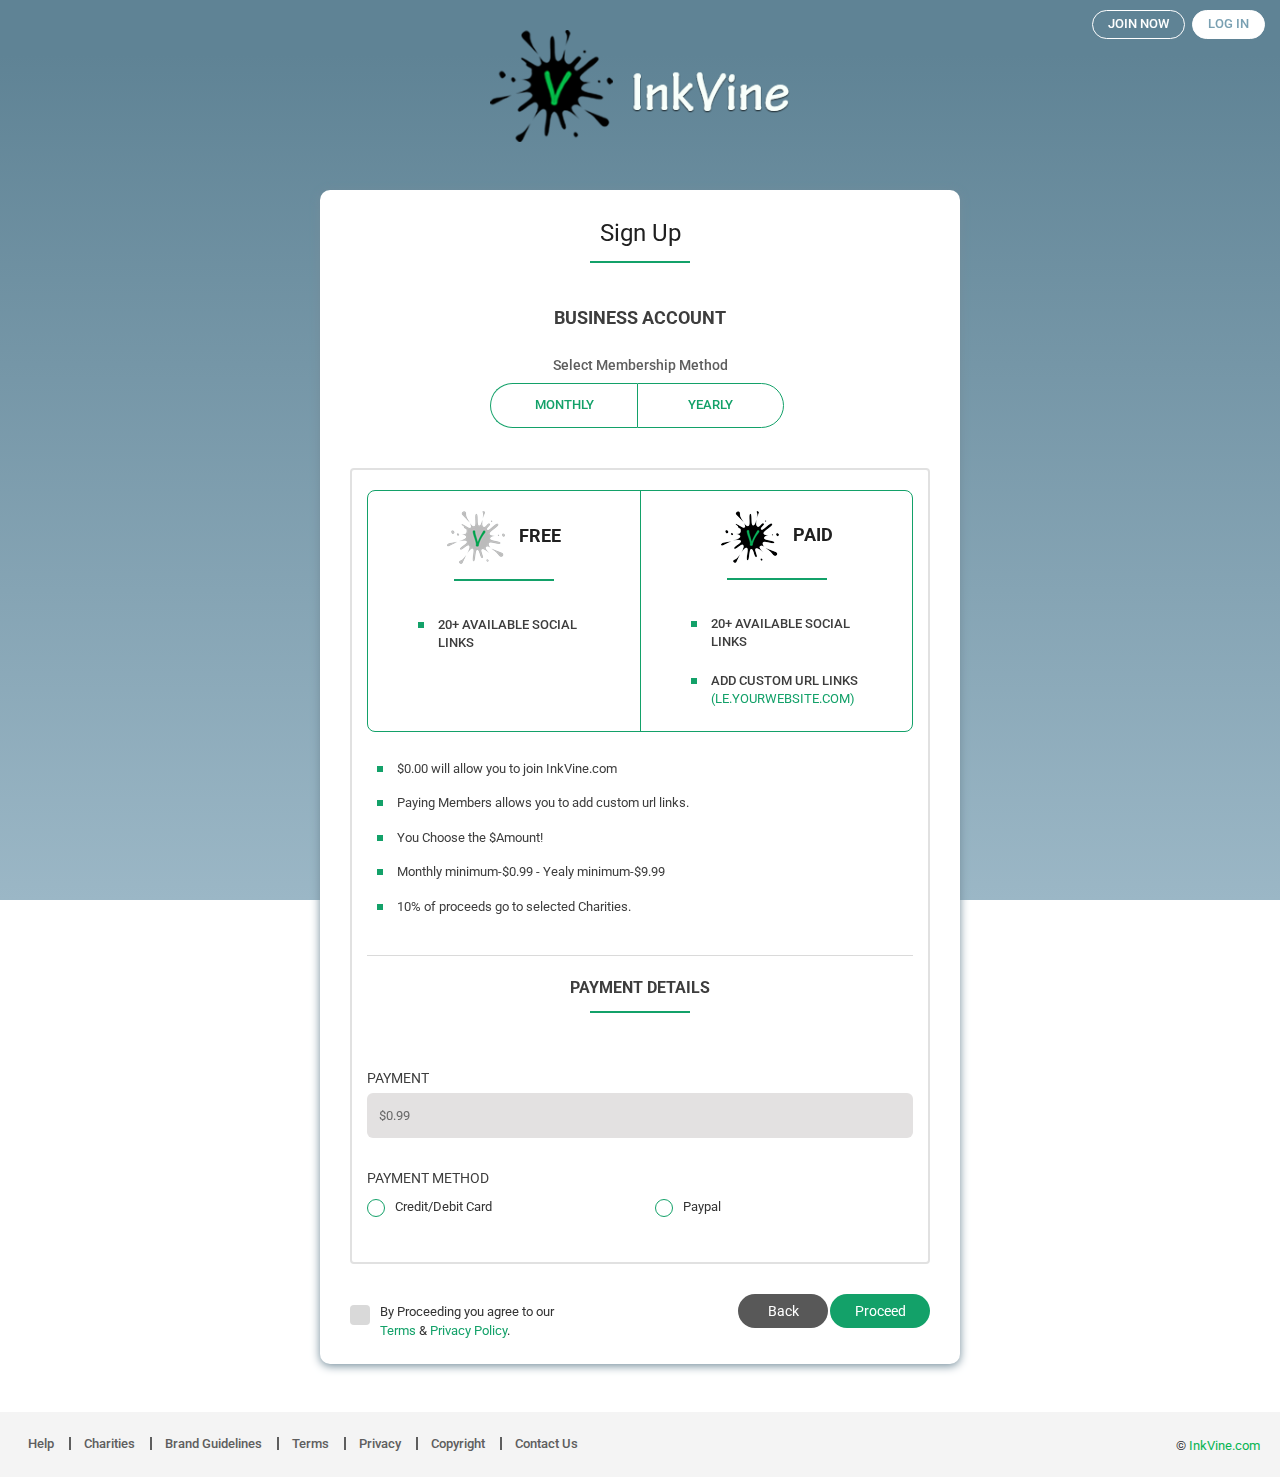
<file: 54_InkVine/HTML/registration_business02.html>
<!DOCTYPE html>
<html>
<head>
	<title>InkVine- Promote one website for all your social media accounts. 
</title>
	 
	<meta name="viewport" content="width=device-width, initial-scale=1, maximum-scale=1, user-scalable=no" />
<!-- =Include bootstrap CSS File=-->
	<link rel="stylesheet" type="text/css" href="css/bootstrap.min.css"/>

	<link rel="stylesheet" type="text/css" href="css/bootstrap-theme.min.css"/>
    
    <!-- =Fonts= -->
    <link rel="stylesheet" href="https://fortawesome.github.io/Font-Awesome/assets/font-awesome/css/font-awesome.css">
    
	<link href="https://fonts.googleapis.com/css?family=Roboto:300,400,500,700,900&amp;subset=cyrillic,cyrillic-ext,latin-ext" rel="stylesheet" />
    
    <link href="https://fonts.googleapis.com/css?family=Montserrat:300,400,500,600,700,800,900" rel="stylesheet" />
    
	<link rel="stylesheet" type="text/css" href="css/custom-style.css"/>        
	<link rel="stylesheet" type="text/css" href="css/custom-mediaQueries.css"/>         
	
    <!--[if lt IE 9]>
    	<script src="http://html5shiv.googlecode.com/svn/trunk/html5.js"></script>
    <![endif]-->
</head>
<body>
<div class="body-container">
    <div class="body-gradient membership-body"></div>
	<!-- =Header Start= -->
	<header class="header-frame account-header">
        <!-- =Header Top Row=-->
        <section class="conainer-fluid header-content">
            <div class="row head-top-row">
                <!-- =User option col= -->
                <div class="user-option-col">
                    <ul class="option-list">
                         <li class="register">
                            <a href="registration.html">
                               Join Now
                            </a>
                        </li>
                         <li class="login">
                            <a a href="login.html">
                                Log In
                            </a>
                        </li>               
                    </ul>
                </div><!-- =User option col End//= -->
                <h1 class="logo-col">
                    <a href="landing_screen.html">
                        <img src="images/logo_login.png" alt="Inkvine logo" title="InkVine- Promote one website for all your social media accounts." class="img-responsive" />
                    </a>		
                </h1><!-- =Logo col End//= -->
            </div><!-- =Row End//= -->

        </section><!-- =Header Top Row End//=-->
	</header><!-- =Header End//= -->
	
    <main class="middle-content-frame">
        <!-- =Account Form Section= -->
        <section class="account-form-section">
            <div class="registration-frame">
                <h2 class="title">Sign Up</h2>
                <h3 class="account-title">Business Account</h3>
                <!-- =Signup option= -->
                <div class="signup-option">
                    <h4 class="membership-method">Select Membership Method</h4>
                    <ul class="row toggle-listing">
                        <li class="">
                            <a href="#">Monthly</a>
                        </li>
                        <li class="">
                            <a href="#">Yearly</a>
                        </li>
                    </ul>
                </div><!-- =Signup option End//= -->
                
                <form class="form-container">
                    
                    <!-- =Membership Detail Frame= -->
                    <section class="membership-detail-frame">
                        <!-- =Account Features Frame= -->
                        <div class="account-features">
                            <section class="row features-row">
                                <!-- =Free Col= -->
                                <div class="col-xs-6 features-col">
                                    <section class="feature-content-frame">
                                        <h3 class="title">
                                            <img src="images/icon_logo_grey.png" alt="logo Grey" title="Free" />
                                            <strong>Free</strong>
                                        </h3>
                                        <ul class="feature-listing">
                                            <li>
                                                <span class="bullet-square"></span>
                                                <span class="text">20+ Available Social Links</span>
                                            </li>
                                        </ul>
                                    </section><!--=Feature Content Frame End//= -->
                                </div><!-- =Free Col End//= -->
                                
                                <!-- =Paid Col= -->
                                <div class="col-xs-6 features-col">
                                    <section class="feature-content-frame">
                                        <h3 class="title">
                                            <img src="images/icon_logo_black.png" alt="logo Grey" title="Free" />
                                            <strong>Paid</strong>
                                        </h3>
                                        <ul class="feature-listing">
                                            <li>
                                                <span class="bullet-square"></span>
                                                <span class="text">20+ Available Social Links</span>
                                            </li>
                                            <li>
                                                <span class="bullet-square"></span>
                                                <span class="text">
                                                    Add Custom URL Links 
                                                    <strong style="color: #13a169;">
                                                    (le.Yourwebsite.com)</strong>
                                                </span>
                                            </li>
                                        </ul>
                                    </section><!--=Feature Content Frame End//= -->
                                    
                                </div><!-- =Paid Col End//= -->
                            </section><!-- =Features Row End//= -->  
                        </div><!-- =Account Features Frame End//= -->
                        
                        <!-- =Membership Notes= -->
                        <div class="membership-notes">
                            <ul class="notes-listing">
                                <li>
                                    <span class="bullet-square"></span> 
                                    <span class="text">$0.00 will allow you to join InkVine.com</span>
                                </li>
                                <li>
                                    <span class="bullet-square"></span> 
                                    <span class="text">
                                        Paying Members allows you to add custom url links.
                                    </span>
                                </li>
                                <li>
                                    <span class="bullet-square"></span> 
                                    <span class="text">
                                        You Choose the $Amount!
                                    </span>
                                </li>
                                <li>
                                    <span class="bullet-square"></span> 
                                    <span class="text">
                                        Monthly minimum-$0.99   -  Yealy minimum-$9.99
                                    </span>
                                </li>
                                <li>
                                    <span class="bullet-square"></span> 
                                    <span class="text">
                                        10% of proceeds go to selected Charities.
                                    </span>
                                </li>
                            </ul>
                        </div><!-- =Membership Notes End//= -->
                        
                        <div class="partition-row">
                            <hr class="dark-rular" />
                            <hr class="light-rular" />
                        </div><!-- =Partition Row End//= -->
                        
                        <!-- =Payment Form Section= -->
                        <section class="payment-form-section">
                            <h2 class="title">Payment Details</h2>
                            
                            <div class="form-group">
                                <label class="form-lbl">Payment</label>
                                <input type="text" value="$0.99" name="payment" class="form-control" />
                            </div><!-- =Payment row End//= -->
                            
                            <div class="payment-method">
                                <label class="form-lbl">Payment Method</label>
                                <section class="row">
                                    <div class="col-xs-6 radio-block">
                                        <p class="form-group">
                                            <input type="radio" id="card" name="payment" class="styled-radio" />
                                            <label for="card">Credit/Debit Card</label>
                                        </p>
                                    </div><!-- =card Radio Block End//= -->

                                    <div class="col-xs-6 radio-block">
                                        <p class="form-group">
                                            <input type="radio" id="paypal" name="payment" class="styled-radio" />
                                            <label for="paypal">Paypal</label>
                                        </p>
                                    </div><!-- =Paypal Radio Block End//= -->
                                </section><!-- =Row End//= -->                                
                            </div><!-- =Payment Method End//= -->
                        </section><!-- =Payment Form Section End//= -->
                              
                    </section><!-- =Membership Detail Frame End//= -->
                    
                    <!-- =Btm Content Row= -->
                    <div class="btm-content-row">
                        <div class="login-text" style="width: 240px;">
                            <input type="checkbox" name="rememberMe" id="rememberMe" class="styled-checkbox" />
	                       <label for="rememberMe">
                               <span style="margin-left: 30px; display: inline-block; position: relative; top: -22px;">
                                By Proceeding you agree to our 
                                   <a href="http://inkvine.com/terms" target="_blank">Terms</a> &amp; 
                                   <a href="http://inkvine.com/privacy" target="_blank">Privacy Policy</a>.
                               </span>
                               
                            </label>
                        </div>
                        
                        <div class="btn-col">
                            <button class="btn btn-dark-grey">
                                <i aria-hidden="true" class="fa fa-angle-left"></i> Back 
                            </button>
                            <button class="btn btn-green">
                                Proceed <i aria-hidden="true" class="fa fa-angle-right"></i>
                            </button>
                        </div>
                    </div><!-- =Btm Content Row End//= -->
                </form><!-- =Form Container End//= -->
            </div><!-- =Registraton Frame End//= -->
        </section><!-- =Account Form Section end//= -->
    </main><!-- =middle Content-frame Ebnd= -->
	
    
	<!-- =Footer Start= -->
	<footer class="footer-frame landing-footer" id="landing-footer">		
	</footer><!-- =Footer End//= -->
</div><!-- =body Container End//= -->
    
	<script src="http://ajax.googleapis.com/ajax/libs/jquery/1.9.1/jquery.min.js"></script>
	<script src="js/bootstrap.js"></script>
	<!-- =Include Custom Js File=-->
	<script type="text/javascript" src="js/custom_script.js"></script>
	
    <script type="text/javascript">
    
    </script>
    
</body>
</html>
</file>
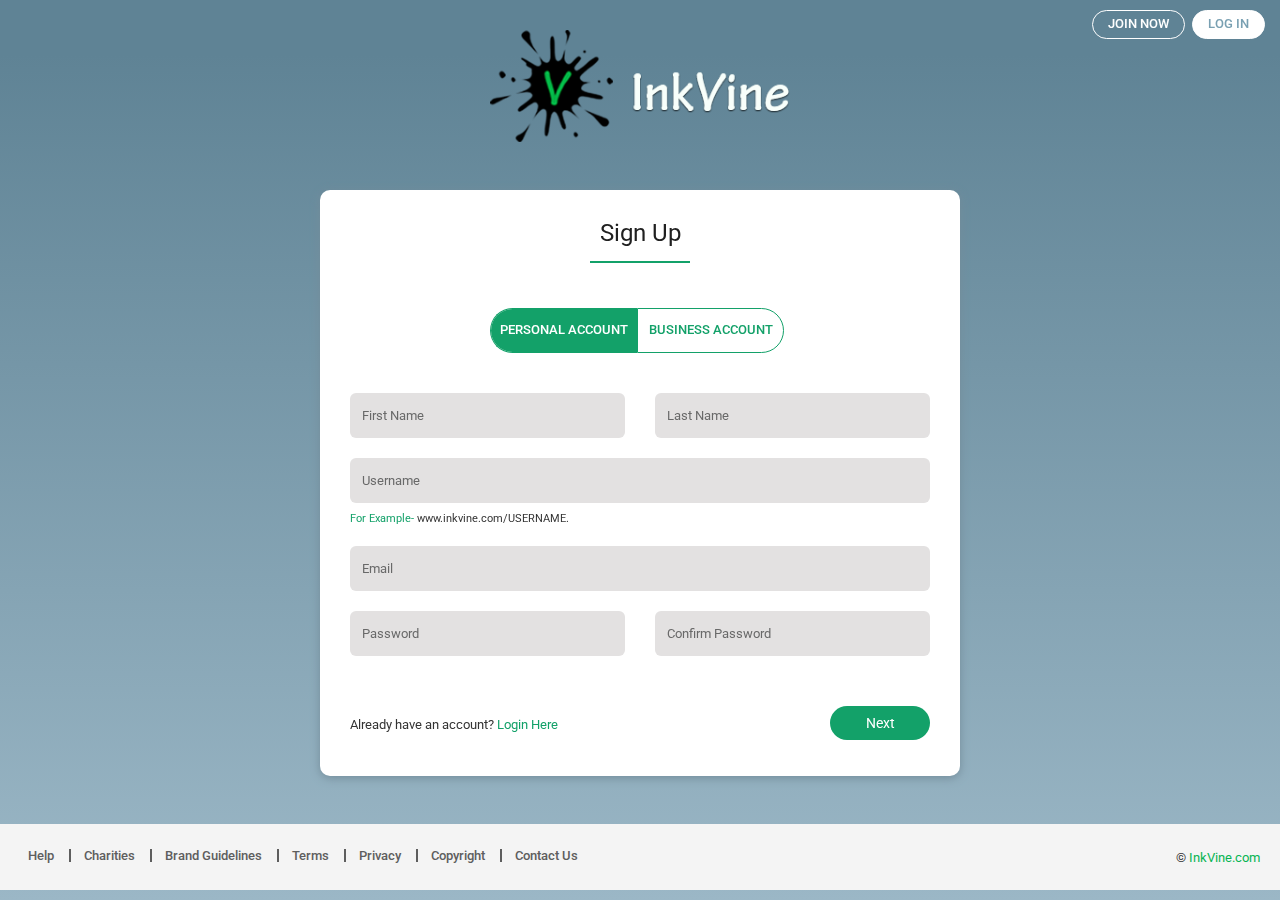
<file: 54_InkVine/HTML/registration_personal.html>
<!DOCTYPE html>
<html>
<head>
	<title>InkVine- Promote one website for all your social media accounts. 
</title>
	 
	<meta name="viewport" content="width=device-width, initial-scale=1, maximum-scale=1, user-scalable=no" />
<!-- =Include bootstrap CSS File=-->
	<link rel="stylesheet" type="text/css" href="css/bootstrap.min.css"/>

	<link rel="stylesheet" type="text/css" href="css/bootstrap-theme.min.css"/>
    
    <!-- =Fonts= -->
    <link rel="stylesheet" href="https://fortawesome.github.io/Font-Awesome/assets/font-awesome/css/font-awesome.css">
    
	<link href="https://fonts.googleapis.com/css?family=Roboto:300,400,500,700,900&amp;subset=cyrillic,cyrillic-ext,latin-ext" rel="stylesheet" />
    
    <link href="https://fonts.googleapis.com/css?family=Montserrat:300,400,500,600,700,800,900" rel="stylesheet" />
    
	<link rel="stylesheet" type="text/css" href="css/custom-style.css"/>        
	<link rel="stylesheet" type="text/css" href="css/custom-mediaQueries.css"/>         
	
    <!--[if lt IE 9]>
    	<script src="http://html5shiv.googlecode.com/svn/trunk/html5.js"></script>
    <![endif]-->
</head>
<body>
<div class="body-container">
    <div class="body-gradient membership-body"></div>
	<!-- =Header Start= -->
	<header class="header-frame account-header">
        <!-- =Header Top Row=-->
        <section class="conainer-fluid header-content">
            <div class="row head-top-row">
                <!-- =User option col= -->
                <div class="user-option-col">
                    <ul class="option-list">
                         <li class="register">
                            <a href="registration.html">
                               Join Now
                            </a>
                        </li>
                         <li class="login">
                            <a a href="login.html">
                                Log In
                            </a>
                        </li>               
                    </ul>
                </div><!-- =User option col End//= -->
                <h1 class="logo-col">
                    <a href="landing_screen.html">
                        <img src="images/logo_login.png" alt="Inkvine logo" title="InkVine- Promote one website for all your social media accounts." class="img-responsive" />
                    </a>		
                </h1><!-- =Logo col End//= -->
            </div><!-- =Row End//= -->

        </section><!-- =Header Top Row End//=-->
	</header><!-- =Header End//= -->
	
    <main class="middle-content-frame">
        <!-- =Account Form Section= -->
        <section class="account-form-section">
            <div class="registration-frame">
                <h2 class="title">Sign Up</h2>
                
                <!-- =Signup option= -->
                <div class="signup-option">
                    <ul class="row toggle-listing">
                        <li class="active">
                            <a href="registration_personal.html">Personal Account</a>
                        </li>
                        <li class="">
                            <a href="registration_business.html">Business Account</a>
                        </li>
                    </ul>
                </div><!-- =Signup option End//= -->
                
                <form class="form-container">
                    <div class="row form-row">
                        <section class="col-sm-6 col-xs-12 form-group">
                            <input type="text" name="fName" placeholder="First Name" class="form-control" />
                        </section>
                        <section class="col-sm-6 col-xs-12 form-group">
                            <input type="text" name="lName" placeholder="Last Name" class="form-control" />
                        </section>
                    </div><!-- =Form Row End//= -->
                    
                    <div class="form-group username">
                        <input type="text" name="userName" placeholder="Username" class="form-control" />
                        <label class="icon-frame">
                            <i aria-hidden="true" class="fa fa-check"></i>
                            <i aria-hidden="true" class="fa fa-remove"></i>
                        </label>
                        <label class="example-lbl">
                            <span class="grncolor">For Example-</span>
                            www.inkvine.com/USERNAME.
                        </label>
                    </div><!-- =Form group End//= -->
                    
                    <div class="form-group">
                        <input type="text" name="email" placeholder="Email" class="form-control" />
                    </div><!-- =Form group End//= -->
                    
                    <div class="row form-row">
                        <section class="col-sm-6 col-xs-12 form-group">
                            <input type="password" name="password" placeholder="Password" class="form-control" />
                        </section>
                        <section class="col-sm-6 col-xs-12 form-group">
                            <input type="password" name="cPassword" placeholder="Confirm Password" class="form-control" />
                        </section>
                    </div><!-- =Form Row End//= -->
                    
                    
                    <!-- =Btm Content Row= -->
                    <div class="btm-content-row">
                        <label class="login-text">
                            Already have an account? <a href="#">Login Here</a>
                        </label>
                        
                        <div class="btn-col">
                            <button class="btn btn-green">
                                Next <i aria-hidden="true" class="fa fa-angle-right"></i>
                            </button>
                        </div>
                    </div><!-- =Btm Content Row End//= -->
                </form><!-- =Form Container End//= -->
            </div><!-- =Registraton Frame End//= -->
        </section><!-- =Account Form Section end//= -->
    </main><!-- =middle Content-frame Ebnd= -->
	
    
	<!-- =Footer Start= -->
	<footer class="footer-frame landing-footer" id="landing-footer">		
	</footer><!-- =Footer End//= -->
</div><!-- =body Container End//= -->
    
	<script src="http://ajax.googleapis.com/ajax/libs/jquery/1.9.1/jquery.min.js"></script>
	<script src="js/bootstrap.js"></script>
	<!-- =Include Custom Js File=-->
	<script type="text/javascript" src="js/custom_script.js"></script>
	
    <script type="text/javascript">
    
    </script>
    
</body>
</html>
</file>
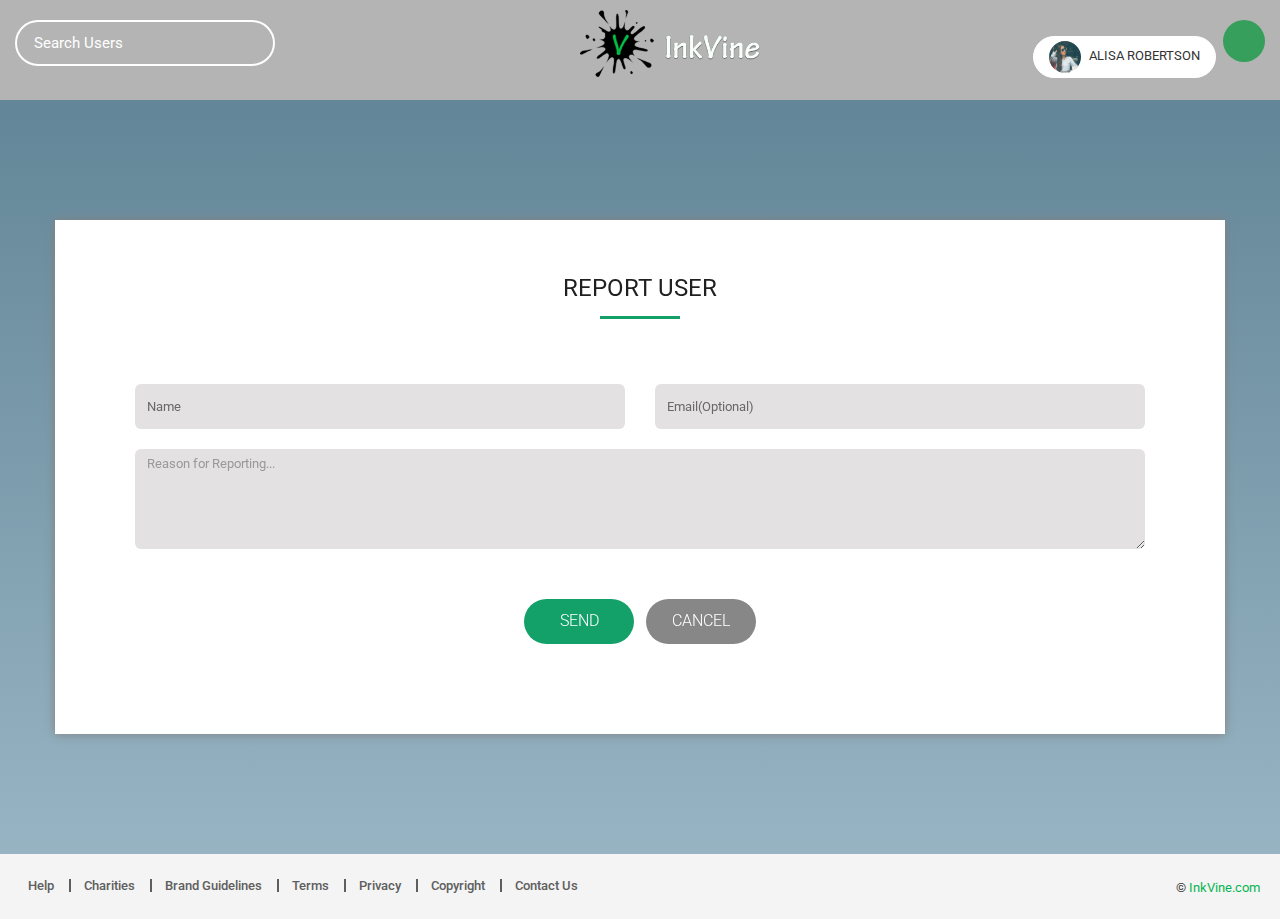
<file: 54_InkVine/HTML/report_User.html>
<!DOCTYPE html>
<html>
<head>
	<title>InkVine- Promote one website for all your social media accounts. 
</title>
	 
	<meta name="viewport" content="width=device-width, initial-scale=1, maximum-scale=1, user-scalable=no" />
<!-- =Include bootstrap CSS File=-->
	<link rel="stylesheet" type="text/css" href="css/bootstrap.min.css"/>

	<link rel="stylesheet" type="text/css" href="css/bootstrap-theme.min.css"/>
    
    <!-- =Fonts= -->
    <link rel="stylesheet" href="https://fortawesome.github.io/Font-Awesome/assets/font-awesome/css/font-awesome.css">
    
	<link href="https://fonts.googleapis.com/css?family=Roboto:300,400,500,700,900&amp;subset=cyrillic,cyrillic-ext,latin-ext" rel="stylesheet" />
    
    <link href="https://fonts.googleapis.com/css?family=Montserrat:300,400,500,600,700,800,900" rel="stylesheet" />
    
	<link rel="stylesheet" type="text/css" href="css/custom-style.css"/>        
	<link rel="stylesheet" type="text/css" href="css/custom-mediaQueries.css"/>         
	
    <!--[if lt IE 9]>
    	<script src="http://html5shiv.googlecode.com/svn/trunk/html5.js"></script>
    <![endif]-->
</head>
<body>
<div class="body-container">
    <div class="body-gradient blue-gradient"></div>
	<!-- =Header Start= -->
	<header class="header-frame inner-header-frame">	
        <!-- =Header Top Row=-->
        <section class="conainer-fluid header-content">
            <div class="row head-top-row">
                <!-- =User option col= -->
                <div class="user-option-col">
                    <ul class="option-list">
                         <li class="user-detail">
                            <span class="thumb-rnd-col">
                                <img src="images/thumb_user01.jpg" alt="user pic" /> 
                            </span>
                            <label class="name">Alisa Robertson</label>
                        </li>
                         <li class="icon-setting">                           
                            <i aria-hidden="true" class="fa fa-cogs"></i> 
                        </li>               
                    </ul>
                </div><!-- =User option col End//= -->
                <!-- =search Col=  -->
                <div class="search-col">
                    <div class="search-box">
                        <input type="text" name="searchUsers" placeholder="Search Users" class="textbox" />
                        <i aria-hidden="true" class="fa fa-search"></i>
                    </div>
                </div>


                <h1 class="logo-col">
                    <a href="landing_screen.html">
                        <img src="images/logo_login.png" alt="Inkvine logo" title="InkVine- Promote one website for all your social media accounts." class="img-responsive" />
                    </a>		
                </h1><!-- =Logo col End//= -->
            </div><!-- =Row End//= -->
        </section>
	</header><!-- =Header End//= -->
	
    <main class="middle-content-frame">
        <!-- =Report User Container= -->
        <div class="container white-box report-user-frame">
            <section class="report-user-section">
                <h2 class="mid-section-title">
                    REPORT USER
                </h2>
                
                <div class="form-container">
                    <form class="report-user-form">                        
                        <section class="row form-row">
                            <div class="col-sm-6 col-xs-12 input-col">
                                <div class="form-group">
                                    <input type="text" name="name" value="" placeholder="Name" class="form-control" />
                                </div><!-- =Name Input End//= -->
                            </div><!-- =Name Col End//= -->
                            
                            <div class="col-sm-6 col-xs-12 input-col">
                                <div class="form-group">
                                    <input type="text" name="email" value="" placeholder="Email(Optional)" class="form-control" />
                                </div><!-- =email Input End//= -->
                            </div><!-- =Email Col End//= -->
                        </section><!-- =Form Row End//= -->
                        
                        <div class="form-group">
                            <textarea name="message" placeholder="Reason for Reporting..." class="form-control"></textarea>
                        </div><!-- =message Input End//= -->
                        
                        <div class="btn-row">
                            <button class="btn btn-green send">Send</button>
                            <button class="btn btn-grey cancel">Cancel</button>
                        </div><!-- =Btn Row End//= -->
                        
                    </form>                
                </div><!-- =Form Container End//= -->
                
            </section><!-- =Report User Section End//= -->
        </div><!-- =Report User Container End//= -->
        
    </main><!-- =middle Content-frame End//= -->
	
    
	<!-- =Footer Start= -->
	<footer class="footer-frame landing-footer">		
	</footer><!-- =Footer End//= -->
</div><!-- =body Container End//= -->
    
	<script src="http://ajax.googleapis.com/ajax/libs/jquery/1.9.1/jquery.min.js"></script>
	<script src="js/bootstrap.js"></script>
	<!-- =Include Custom Js File=-->
	<script type="text/javascript" src="js/custom_script.js"></script>
	
    <script type="text/javascript">
    
    </script>
    
</body>
</html>
</file>
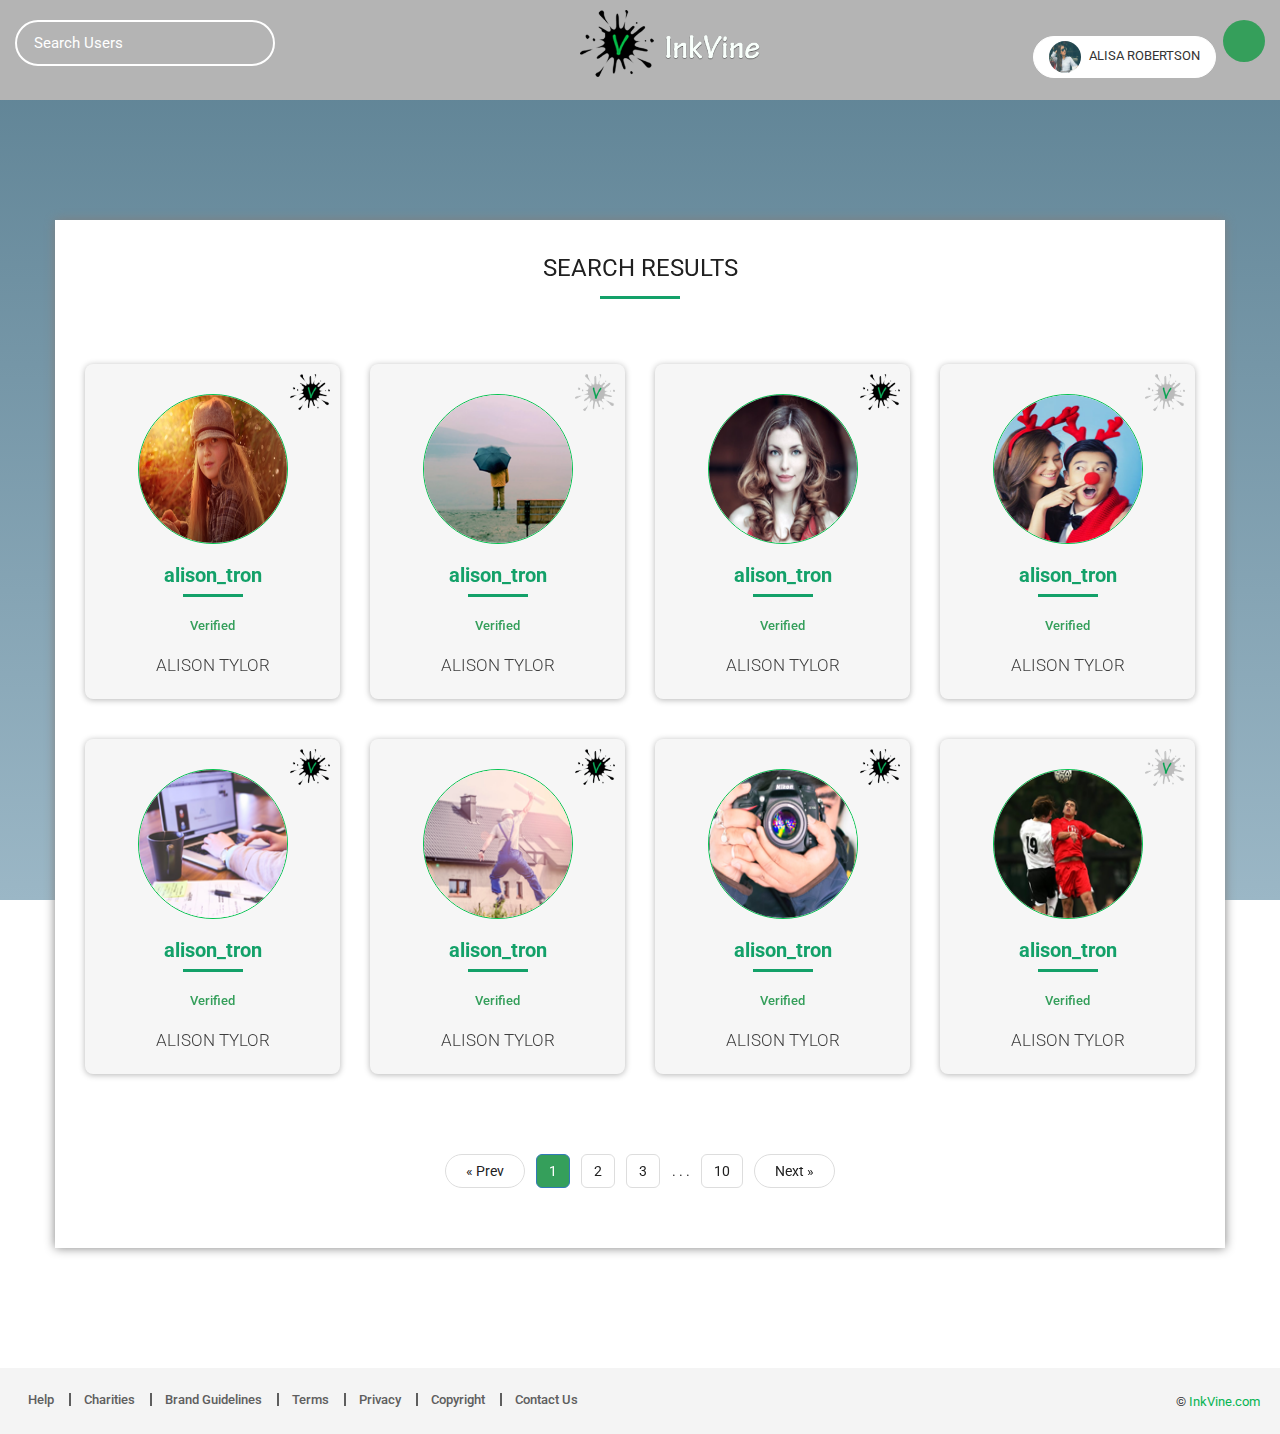
<file: 54_InkVine/HTML/search_listing.html>
<!DOCTYPE html>
<html>
<head>
	<title>InkVine- Promote one website for all your social media accounts. 
</title>
	 
	<meta name="viewport" content="width=device-width, initial-scale=1, maximum-scale=1, user-scalable=no" />
<!-- =Include bootstrap CSS File=-->
	<link rel="stylesheet" type="text/css" href="css/bootstrap.min.css"/>

	<link rel="stylesheet" type="text/css" href="css/bootstrap-theme.min.css"/>
    
    <!-- =Fonts= -->
    <link rel="stylesheet" href="https://fortawesome.github.io/Font-Awesome/assets/font-awesome/css/font-awesome.css">
    
	<link href="https://fonts.googleapis.com/css?family=Roboto:300,400,500,700,900&amp;subset=cyrillic,cyrillic-ext,latin-ext" rel="stylesheet" />
    
    <link href="https://fonts.googleapis.com/css?family=Montserrat:300,400,500,600,700,800,900" rel="stylesheet" />
    
	<link rel="stylesheet" type="text/css" href="css/custom-style.css"/>        
	<link rel="stylesheet" type="text/css" href="css/custom-mediaQueries.css"/>         
	
    <!--[if lt IE 9]>
    	<script src="http://html5shiv.googlecode.com/svn/trunk/html5.js"></script>
    <![endif]-->
</head>
<body>
<div class="body-container">
    <div class="body-gradient blue-gradient"></div>
	<!-- =Header Start= -->
	<header class="header-frame inner-header-frame">	
        <!-- =Header Top Row=-->
        <section class="conainer-fluid header-content">
            <div class="row head-top-row">
                <!-- =User option col= -->
                <div class="user-option-col">
                    <ul class="option-list">
                         <li class="user-detail">
                            <span class="thumb-rnd-col">
                                <img src="images/thumb_user01.jpg" alt="user pic" /> 
                            </span>
                            <label class="name">Alisa Robertson</label>
                        </li>
                         <li class="icon-setting">                           
                            <i aria-hidden="true" class="fa fa-cogs"></i> 
                        </li>               
                    </ul>
                </div><!-- =User option col End//= -->
                <!-- =search Col=  -->
                <div class="search-col">
                    <div class="search-box">
                        <input type="text" name="searchUsers" placeholder="Search Users" class="textbox" />
                        <i aria-hidden="true" class="fa fa-search"></i>
                    </div>
                </div>

                <h1 class="logo-col">
                    <a href="landing_screen.html">
                        <img src="images/logo_login.png" alt="Inkvine logo" title="InkVine- Promote one website for all your social media accounts." class="img-responsive" />
                    </a>		
                </h1><!-- =Logo col End//= -->
            </div><!-- =Row End//= -->
        </section>
	</header><!-- =Header End//= -->
	
    <main class="middle-content-frame">
        <!-- =Report User Container= -->
        <div class="container white-box search-result-frame">
            <section class="report-user-section">
                <h2 class="mid-section-title">
                    Search Results
                </h2>
                
                <!-- =Listing frame End//= -->
                <div class="row search-listing-frame">
                    <section class="col-md-3 col-sm-6 col-xs-12 listing-col">
                        <div class="col-content">
                            <span class="status-logo">
                                <img src="images/icon_logo_black.png" alt="logo" />
                            </span><!-- =Status Logo End//= -->
                            <label class="profile-pic">
                                <img src="images/dummy_user01.png" alt="Profile image" />
                            </label><!-- =Profile Pic Block end//= -->

                            <h4 class="profile-name">alison_tron</h4>
                            <label class="profile-status verified">
                                <i class="fa fa-check" aria-hidden="true"></i>
                                <span class="text">Verified</span>
                            </label><!-- =profile status End//= -->

                            <h4 class="name">
                                Alison Tylor
                            </h4><!-- =name Block End//= -->
                        </div><!-- =Col Content End//=-->
                    </section><!-- =Listing Col 01 End//= -->
                    
                     <section class="col-md-3 col-sm-6 col-xs-12 listing-col">
                        <div class="col-content">
                            <span class="status-logo">
                                <img src="images/icon_logo_grey.png" alt="logo" />
                            </span><!-- =Status Logo End//= -->
                            <label class="profile-pic">
                                <img src="images/dummy_user02.png" alt="Profile image" />
                            </label><!-- =Profile Pic Block end//= -->

                            <h4 class="profile-name">alison_tron</h4>
                            <label class="profile-status verified">
                                <i class="fa fa-check" aria-hidden="true"></i>
                                <span class="text">Verified</span>
                            </label><!-- =profile status End//= -->

                            <h4 class="name">
                                Alison Tylor
                            </h4><!-- =name Block End//= -->
                        </div><!-- =Col Content End//=-->
                    </section><!-- =Listing Col 02 End//= -->
                    
                    <section class="col-md-3 col-sm-6 col-xs-12 listing-col">
                        <div class="col-content">
                            <span class="status-logo">
                                <img src="images/icon_logo_black.png" alt="logo" />
                            </span><!-- =Status Logo End//= -->
                            <label class="profile-pic">
                                <img src="images/dummy_user03.png" alt="Profile image" />
                            </label><!-- =Profile Pic Block end//= -->

                            <h4 class="profile-name">alison_tron</h4>
                            <label class="profile-status verified">
                                <i class="fa fa-check" aria-hidden="true"></i>
                                <span class="text">Verified</span>
                            </label><!-- =profile status End//= -->

                            <h4 class="name">
                                Alison Tylor
                            </h4><!-- =name Block End//= -->
                        </div><!-- =Col Content End//=-->
                    </section><!-- =Listing Col 03 End//= -->
                    
                    <section class="col-md-3 col-sm-6 col-xs-12 listing-col">
                        <div class="col-content">
                            <span class="status-logo">
                                <img src="images/icon_logo_grey.png" alt="logo" />
                            </span><!-- =Status Logo End//= -->
                            <label class="profile-pic">
                                <img src="images/dummy_user04.png" alt="Profile image" />
                            </label><!-- =Profile Pic Block end//= -->

                            <h4 class="profile-name">alison_tron</h4>
                            <label class="profile-status verified">
                                <i class="fa fa-check" aria-hidden="true"></i>
                                <span class="text">Verified</span>
                            </label><!-- =profile status End//= -->

                            <h4 class="name">
                                Alison Tylor
                            </h4><!-- =name Block End//= -->
                        </div><!-- =Col Content End//=-->
                    </section><!-- =Listing Col 04 End//= -->

                    <section class="col-md-3 col-sm-6 col-xs-12 listing-col">
                        <div class="col-content">
                            <span class="status-logo">
                                <img src="images/icon_logo_black.png" alt="logo" />
                            </span><!-- =Status Logo End//= -->
                            <label class="profile-pic">
                                <img src="images/dummy_user05.png" alt="Profile image" />
                            </label><!-- =Profile Pic Block end//= -->

                            <h4 class="profile-name">alison_tron</h4>
                            <label class="profile-status verified">
                                <i class="fa fa-check" aria-hidden="true"></i>
                                <span class="text">Verified</span>
                            </label><!-- =profile status End//= -->

                            <h4 class="name">
                                Alison Tylor
                            </h4><!-- =name Block End//= -->
                        </div><!-- =Col Content End//=-->
                    </section><!-- =Listing Col 05 End//= -->
                    
                    <section class="col-md-3 col-sm-6 col-xs-12 listing-col">
                        <div class="col-content">
                            <span class="status-logo">
                                <img src="images/icon_logo_black.png" alt="logo" />
                            </span><!-- =Status Logo End//= -->
                            <label class="profile-pic">
                                <img src="images/dummy_user06.png" alt="Profile image" />
                            </label><!-- =Profile Pic Block end//= -->

                            <h4 class="profile-name">alison_tron</h4>
                            <label class="profile-status verified">
                                <i class="fa fa-check" aria-hidden="true"></i>
                                <span class="text">Verified</span>
                            </label><!-- =profile status End//= -->

                            <h4 class="name">
                                Alison Tylor
                            </h4><!-- =name Block End//= -->
                        </div><!-- =Col Content End//=-->
                    </section><!-- =Listing Col 06 End//= -->
                    
                    <section class="col-md-3 col-sm-6 col-xs-12 listing-col">
                        <div class="col-content">
                            <span class="status-logo">
                                <img src="images/icon_logo_black.png" alt="logo" />
                            </span><!-- =Status Logo End//= -->
                            <label class="profile-pic">
                                <img src="images/dummy_user07.png" alt="Profile image" />
                            </label><!-- =Profile Pic Block end//= -->

                            <h4 class="profile-name">alison_tron</h4>
                            <label class="profile-status verified">
                                <i class="fa fa-check" aria-hidden="true"></i>
                                <span class="text">Verified</span>
                            </label><!-- =profile status End//= -->

                            <h4 class="name">
                                Alison Tylor
                            </h4><!-- =name Block End//= -->
                        </div><!-- =Col Content End//=-->
                    </section><!-- =Listing Col 07 End//= -->
                    
                    <section class="col-md-3 col-sm-6 col-xs-12 listing-col">
                        <div class="col-content">
                            <span class="status-logo">
                                <img src="images/icon_logo_grey.png" alt="logo" />
                            </span><!-- =Status Logo End//= -->
                            <label class="profile-pic">
                                <img src="images/dummy_user08.png" alt="Profile image" />
                            </label><!-- =Profile Pic Block end//= -->

                            <h4 class="profile-name">alison_tron</h4>
                            <label class="profile-status verified">
                                <i class="fa fa-check" aria-hidden="true"></i>
                                <span class="text">Verified</span>
                            </label><!-- =profile status End//= -->

                            <h4 class="name">
                                Alison Tylor
                            </h4><!-- =name Block End//= -->
                        </div><!-- =Col Content End//=-->
                    </section><!-- =Listing Col 08 End//= -->
                </div><!-- =Listing frame End//= -->
                
                <!-- =Pagination Frame= -->
                <div class="pagination-frame">
                    <ul class="pagination">
                        <li class="move prev"><a href="#">&laquo; Prev</a></li>
                        <li class="active"><a href="#">1</a></li>
                        <li><a href="#">2</a></li>
                        <li><a href="#">3</a></li>
                        <li>&#46; &#46; &#46;</li>
                        <li><a href="#">10</a></li>
                        <li class="move next"><a href="#">Next &raquo;</a></li>
                    </ul>
                </div><!-- =Pagination Frame End//= -->
                
            </section><!-- =Report User Section End//= -->
        </div><!-- =Report User Container End//= -->
        
    </main><!-- =middle Content-frame End//= -->
	
    
	<!-- =Footer Start= -->
	<footer class="footer-frame landing-footer">		
	</footer><!-- =Footer End//= -->
</div><!-- =body Container End//= -->
    
	<script src="http://ajax.googleapis.com/ajax/libs/jquery/1.9.1/jquery.min.js"></script>
	<script src="js/bootstrap.js"></script>
	<!-- =Include Custom Js File=-->
	<script type="text/javascript" src="js/custom_script.js"></script>
	
    <script type="text/javascript">
    
    </script>
    
</body>
</html>
</file>
<file: 54_InkVine/HTML/css/custom-style.css>
body {
    font-family: 'Roboto', sans-serif;
    font-size: 100%;
/*	word-break: break-all;*/
    word-wrap: break-word;
}
*:focus, *:visited, *:linked {
    outline: 0;
    box-shadow: none;
}
input:focus,
select:focus,
button:focus,
a:focus{
    outline: 0;
    box-shadow: none;
    text-decoration: none;
}
a:hover {
    text-decoration: none;
}

a::linked{
    outline: 0;
}

ul,ol {
    list-style: none;
    padding-left: 0;
}

label {
    font-weight: normal;
}


.no-border {
    border: 0 none !important;
}
li, input, p, select, button, label {
    font-family: 'Roboto', sans-serif;
}

/*** Placehoolder ***/
input[type='text']::-webkit-input-placeholder,
input[type='password']::-webkit-input-placeholder,
textarea::-webkit-input-placeholder{ /* Chrome/Opera/Safari */
    color: #696969;
    opacity: 1;
}
input[type='text']::-moz-placeholder,
input[type='password']::-moz-placeholder,
textarea::-moz-placeholder{ /* Firefox 19+ */
    color: #696969;
    opacity: 1;    
}
input[type='text']:-ms-input-placeholder,
input[type='password']:-ms-input-placeholder,
textarea:-ms-input-placeholder{ /* IE 10+ */
    color: #696969;
    opacity: 1;    
}
input[type='text']:-moz-placeholder,
input[type='password']:-ms-input-placeholder,
textarea:-ms-input-placeholder { /* Firefox 18- */
    color: #696969;
    opacity: 1;    
}

/****** Custom Selectbox Elements ***/
.select-box-row {
    position: relative;
    background: #fff;
    border: 1px solid #6c6c6c;
}
.select-box-row .selectbox {
    -webkit-appearance: none;
    -moz-appearance: none;
    position: relative;
    z-index: 2;
    border: 0 none;
    background: none;
    padding-right: 30px;
    background: none;
    border: 0 none;
}
.select-box-row .fa {
    position: absolute;
    top: 50%;
    right: 10px;
    margin-top: -8px;
    font-size: 18px;
    font-weight: 400;
    opacity: .8;
    z-index: 1;
}

/****** Custom Checkbox Elements ***/
.styled-checkbox {
    position: absolute;
    opacity: 0;
}
.styled-checkbox + label {
    position: relative;
    cursor: pointer;
    padding: 0;
    font-size: 13px;
    font-weight: 400;
}
.styled-checkbox + label:before {
    content: '';
    margin-right: 10px;
    display: inline-block;
    vertical-align: text-top;
    width: 20px;
    height: 20px;
    background: #d9d9d9;
    border-radius: 4px 4px;
}
.styled-checkbox:checked + label:after {
    content: '';
    position: absolute;
    left: 4px;
    top: 9px;
    background: #13a169;
    width: 4px;
    height: 4px;
    box-shadow: 4px 0 0 #13a169, 4px 0 0 #13a169, 4px -2px 0 #13a169, 4px -4px 0 #13a169, 4px -6px 0 #13a169, 4px -8px 0 #13a169;
    
    -webkit-transform: rotate(45deg);
    transform: rotate(45deg);
}

/****** Custom radio Elements ***/
.styled-radio {
    position: absolute;
    opacity: 0;
}
.styled-radio + label {
    position: relative;
    cursor: pointer;
    padding: 0;
    font-size: 13px;
    font-weight: 400;
}
.styled-radio + label:before {
    content: '';
    margin-right: 10px;
    display: inline-block;
    vertical-align: text-top;
    width: 18px;
    height: 18px;
/*    background: #d9d9d9;*/
    border-radius: 50% 50%;
    -webkit-border-radius: 50% 50%;
    -moz-border-radius: 50% 50%;
    -o-border-radius: 50% 50%;
    border: 1px solid #13a169;
}
.styled-radio:checked + label:after {
    content: '';
    position: absolute;
    left: 3px;
    top: 4px;
    background: #13a169;
    width: 12px;
    height: 12px;
    border-radius: 50% 50%;
    -webkit-border-radius: 50% 50%;
    -moz-border-radius: 50% 50%;
    -o-border-radius: 50% 50%;
}


/****** Custom Textbox Elements ***/
.form-container .form-control{
    font-size: 13px;
    font-weight: 400;
    color: #696969;
    text-align: left;
    height: 45px;
    background: #e3e1e1;
    border: 0 none;
    box-shadow: none;
    margin-bottom: 20px;
    
    border-radius: 6px 6px;
    -webkit-border-radius: 6px 6px;
    -moz-border-radius: 6px 6px;
    -o-border-radius: 6px 6px;
}
.form-container textarea.form-control {
    height: 100px;
}

/***** Pagination Frame ****/
.pagination-frame {
    text-align: center;
    padding: 20px 0;
}
.pagination-frame .pagination>li:first-child>a, 
.pagination-frame  .pagination>li:first-child>span {
    padding:6px 20px;
    border-radius: 20px 20px;
}
.pagination-frame .pagination>li:last-child>a, 
.pagination-frame .pagination>li:last-child>span {
    padding:6px 20px;
    border-radius: 20px 20px;
}
.pagination-frame .pagination li{
    display: inline-block;
    vertical-align: middle;
    padding: 0 5px;
    font-size: 14px;
}
.pagination-frame .pagination li span {
    background: none;
    padding: 2px 8px;
    font-size: 14px;
    color: #3d3d3d;
    border: 0 none;
    cursor: pointer;
    z-index: 2;
}
.pagination-frame .pagination li a{
    color: #202020;
    border-radius: 6px 6px;
}

.pagination-frame .pagination li.active a,
.pagination-frame .pagination li:hover a {
    background: #359f5b;
    color: #fff;
}

/******* common Classes *********/
.btn-green {
    background: #13a169;
    color: #fff;
    border-radius: 30px 30px;
    -webkit-border-radius: 30px 30px;
    -moz-border-radius: 30px 30px;
}
.btn-green:hover,
.btn-green:visited,
.btn-green:focus{
    background: #117e53;
    color: #fff;
}


/*** Border Radius ***/
.border-radius-4x {
    border-radius: 4px 4px;
    -webkit-border-radius: 4px 4px;
    -moz-border-radius: 4px 4px;
    -o-border-radius: 4px 4px;
}

.border-radius-30x {
    border-radius: 30px 30px;
    -webkit-border-radius: 30px 30px;
    -moz-border-radius: 30px 30px;
    -o-border-radius: 30px 30px;
}



/******** Rating Block Elements *******/
.rating-block li{
    display:inline-block;
    cursor: pointer;
}
.rating-block li .fa{
    font-size: 16px;
    color: #f0d600;
}


/*************************************************
    Page Container
***********************/
.body-gradient {
   background: #5f8395; /* Old browsers */
background: -moz-linear-gradient(top, #5f8395 6%, #9bb7c6 100%); /* FF3.6-15 */
background: -webkit-linear-gradient(top, #5f8395 6%,#9bb7c6 100%); /* Chrome10-25,Safari5.1-6 */
background: linear-gradient(to bottom, #5f8395 6%,#9bb7c6 100%); /* W3C, IE10+, FF16+, Chrome26+, Opera12+, Safari7+ */
filter: progid:DXImageTransform.Microsoft.gradient( startColorstr='#5f8395', endColorstr='#9bb7c6',GradientType=0 ); /* IE6-9 */
    
    width: 100%;
    height: 820px;
    position: absolute;
    z-index: 0;
}

.blue-gradient {
    height: 100%;
    position: fixed;
}

.white-box {
    background: #fff;
}
/*************  Landing Header Elements ************/
.header-frame {
    position: relative;
    z-index: 1;
}
.header-frame .header-content {
    position: relative;
}
.header-content  .row {
    margin: 0 15px;
}
/***** Logo Col ****/
.header-content .logo-col {
    width:240px;
    float: left;
    position: relative;
    left: 50%;
    top: 0px;
    margin-left: -350px;
}
.header-content .logo-col img {
    max-width: 240px;
}
/***** Search Col ****/
.header-content .search-col {
    width: 260px;
    float: left;
    padding: 10px 0;
}
.header-content .search-col .search-box {
    border: 2px solid #fff;
    border-radius: 30px 30px;
    -webkit-border-radius: 30px 30px;
    -moz-border-radius: 30px 30px;
    -ms-border-radius: 30px 30px;
    -o-border-radius: 30px 30px;
    padding: 6px 0;
    position: relative;
}
.header-content .search-col .search-box .textbox {
    margin: 0 0 0 15px;
    width: 200px;
    height: 30px; 
    font-size: 15px;
    color: #fff;
    background: none;
    border: 0 none;
}
.header-content .search-col .search-box .textbox::-webkit-input-placeholder {
    color: #fff;
}
.header-content .search-col .search-box .textbox::-moz-placeholder{
    color: #fff;
}
.header-content .search-col .search-box .fa {
    font-size: 20px;
    color: #fff;
    position: absolute;
    z-index: 1;
    right: 12px;
    top: 10px;
    cursor: pointer;
}
/***** User Option Col ****/
.header-content .user-option-col {
/*    width: 240px;*/
    float: right;
    text-align: right;
    padding: 10px 0;
}
.header-content .user-option-col ul {
    padding: 0;
}
.header-content .user-option-col ul li {
    font-size: 13px;
    font-weight: 500;
    text-transform: uppercase;
    padding: 4px 15px;
    margin-left: 5px;
    display: inline-block;
    border: 1px solid #fff;
    border-radius: 30px 30px;
    -webkit-border-radius: 30px 30px;
    -moz-border-radius: 30px 30px;
    -ms-border-radius: 30px 30px;
    -o-border-radius: 30px 30px;
}
.header-content .user-option-col ul li a {
    color: #fff;
}
.header-content .user-option-col ul li.login {
    background: #fff;
}
.header-content .user-option-col ul li.login a {
    color: #79a0b2;
}

/***** Landing Banner Content *****/
.header-frame .header-content .landing-banner-content {
    padding: 50px 0;
    text-align: center;
}
.header-frame .header-content .landing-banner-content .title {
    font-size: 30px;
    font-weight: 400;
    color: #fff;    
}
.header-content .landing-banner-content .listing {
    padding: 20px 0;
    color: #000;
    display: block;
    font-size: 17px;
}
.header-content .landing-banner-content .listing .text {
    font-size: 20px;
    font-weight: 400;
    color: #fff;
    padding: 0 30px;
    vertical-align: middle;
}
.header-content .landing-banner-content .btn-create-account {
    margin-top: 30px;
    border-radius: 30px 30px;
    -webkit-border-radius: 30px 30px;
    -moz-border-radius: 30px 30px;
    -o-border-radius: 30px 30px;
    font-size: 17px;
    font-weight: 700;
    color: #08b553;
    text-transform: uppercase;
    background: #fff;
    padding: 10px 30px;
    transition: easeIn 0.6s;
}
.header-content .landing-banner-content .btn:hover {
    background: #e9e9e9;
}


/*************  Landing Middle Content Elements ************/
.middle-content-frame {
    position: relative;
    z-index: 1;
}
.middle-content-frame .white-box {
    padding: 20px 30px;
    background: #fff; 
    box-shadow: #808080 0 0 10px;
}
.middle-content-frame .content-section {
    margin: 30px auto 0;
}
.middle-content-frame .content-section .image-col,
.middle-content-frame .content-section .data-col {
    padding-top: 10px;
    padding-bottom: 10px;
    position: relative;
}
.middle-content-frame .content-section .image-col a {
    position: relative;
    display: block;
    text-align: center;
}
.middle-content-frame .content-section .image-col img {
    width:100%;
/*    max-width: 410px;*/
    position: relative;
    height: 100%;
    box-shadow: 0 0 4px #808080;
}
.middle-content-frame .content-section .data-col .data-section {
    max-width: 640px;
    margin: 0 auto;
}
.middle-content-frame .content-section .data-col .title {
    margin-top: 0;
    padding-bottom: 15px;
    font-size: 36px;
    color: #08b553;
    font-weight: 700;
    text-transform: uppercase;
    font-family: 'Montserrat', sans-serif;
    line-height: 48px;
}
.middle-content-frame .content-section .data-col .para,
.middle-content-frame .content-section .data-col p {
    font-size: 15px;
    font-weight: 400;
    color: #5e5e5e;
    line-height: 24px;
    padding: 5px 0;
}
.middle-content-frame .content-section .data-col .btn-block {
    margin-top: 40px;
}
.middle-content-frame .content-section .data-col .btn {
    border-radius: 30px 30px;
    -webkit-border-radius: 30px 30px;
    -moz-border-radius: 30px 30px;
    -o-border-radius: 30px 30px;
    padding: 10px 40px;
    text-transform: uppercase;
    font-size: 17px;
    font-weight: 700;
    
}


/******* Simple Secure Section Elements ********/
.middle-content-frame .simple-secure-section {
    position: relative;
    margin-top: 50px;
}
.middle-content-frame .simple-secure-section .body-gradient {
    background: #9bb7c6; /* Old browsers */
    background: -moz-linear-gradient(top, #9bb7c6 0%, #5f8395 100%); /* FF3.6-15 */
    background: -webkit-linear-gradient(top, #9bb7c6 0%,#5f8395 100%); /* Chrome10-25,Safari5.1-6 */
    background: linear-gradient(to bottom, #9bb7c6 0%,#5f8395 100%); /* W3C, IE10+, FF16+, Chrome26+, Opera12+, Safari7+ */
    filter: progid:DXImageTransform.Microsoft.gradient( startColorstr='#9bb7c6', endColorstr='#5f8395',GradientType=0 ); /* IE6-9 */
    
    width: 100%;
    height: 500px;
    position: absolute;
    z-index: 0;
    bottom: 0;
}

.middle-content-frame .simple-secure-section .secure-container {
    position: relative;
    text-align: center;
    padding-bottom: 60px;
}
.simple-secure-section .secure-container .banner-frame {
    position: relative;
    width: 100%;
}
.simple-secure-section .secure-container .banner-frame .image {
    width: 100%;
    height: 100%;
}
.middle-content-frame .simple-secure-section .secure-container .title {
    font-size: 32px;
    font-weight: 700;
    color: #fff;
    padding: 20px 0 30px 80px;
}
.simple-secure-section .secure-container .btn-row {
    text-align: center;
    margin-left: 70px;
}
.simple-secure-section .secure-container .btn-row  .btn-join {
    border-radius: 30px 30px;
    -webkit-border-radius: 30px 30px;
    -moz-border-radius: 30px 30px;
    -o-border-radius: 30px 30px;
    padding: 10px 40px;
    text-transform: uppercase;
    font-size: 17px;
    font-weight: 700;
    
    background: #fff;
    color: #08b553;
}
.simple-secure-section .secure-container .btn-row  .btn-join:hover {
    background: #e7e7e7;
}

/*************  Landing Footer Elements ************/
.footer-frame {
    z-index: 1;
    position: relative;
}
.footer-frame  .footer-content-frame {
    background: #f4f4f4;
    padding-top: 25px;
    padding-bottom: 15px;
}
.footer-frame  .footer-content-frame .foot-listing ul li {
    display: inline-block;
    font-size: 13px;
    font-weight: 500;
    line-height: 13px;
    padding: 0 13px;
    border-left: 2px solid #5e5e5e;
}
.footer-frame  .footer-content-frame .foot-listing ul li:first-child {
    border: 0 none;
}
.footer-frame  .footer-content-frame .foot-listing ul li a {
    color: #5e5e5e;
}
.footer-frame  .footer-content-frame .foot-listing ul li a:hover {
    color: #08b553;
}
.footer-frame  .footer-content-frame .copyright-lbl {
    font-size: 13px;
    font-weight: 400;
    text-align: right;
    padding-right: 20px;
}
.footer-frame  .footer-content-frame .copyright-lbl .link-text {
    color: #08b553;
}


/***********************************************************
    Login Screen Elements
************************************/
.membership-body {
    height: 100%;
    position: fixed;
}
.account-header .header-content .logo-col {
    width: 300px;
    left: inherit;
    top: inherit;
    margin: 30px auto 0;
    float: inherit;
}
.account-header .header-content .logo-col img {
    max-width: 100%;
}
.login-content-section .login-frame {
    width: 95%;
    max-width: 480px;
    margin: 100px auto;
    padding:30px 30px;
    background: #fff;
    
    border-radius: 10px 10px;
    -webkit-border-radius: 10px 10px;
    -moz-border-radius: 10px 10px;
    -o-border-radius: 10px 10px;
}

.login-content-section .login-frame .title {
    text-align: center;
    font-size: 24px;
    font-weight: 400;
    color: #202020;
    padding: 0 0 15px;
    margin-top: 0;
    margin-bottom: 30px;
}
.login-content-section .login-frame .title:after {
    content: '';
    width: 100px;
    height: 2px;
    display: block;
    margin: 15px auto 0;
    border-bottom: 2px solid #13a169;
}

.login-content-section .login-frame .btn-row {
    margin-top: 70px;
    margin-bottom: 20px;
}
.login-content-section .login-frame .btn-row .btn {
    width: 100%;
    height: 45px;
    font-size: 20px;
    font-weight: 400;
}

.login-content-section .login-frame .btm-option-block {
    position: relative;
}
.login-frame .btm-option-block .fpassword {
    position: absolute;
    right: 0;
    top: 0;
    font-size: 14px;
    font-weight: 400;
}
.login-frame .btm-option-block .fpassword a {
    color: #13a169; 
}
.login-frame .btm-option-block .fpassword a:hover {
    color: #007647;
}
.login-footer {
/*
    position: absolute;
    bottom: 0;
*/
    width: 100%;
}

/***********************************************************
    Registration Screen Elements
************************************/
.account-form-section .registration-frame {
    width: 95%;
    max-width: 640px;
    margin: 48px auto;
    padding:30px 30px;
    background: #fff;
    box-shadow: 0 2px 10px #738c9a;
    border-radius: 10px 10px;
    -webkit-border-radius: 10px 10px;
    -moz-border-radius: 10px 10px;
    -o-border-radius: 10px 10px;
}

.account-form-section .registration-frame .title {
    text-align: center;
    font-size: 24px;
    font-weight: 400;
    color: #202020;
    padding: 0 0 15px;
    margin-top: 0;
    margin-bottom: 30px;
}
.account-form-section .registration-frame .title:after {
    content: '';
    width: 100px;
    height: 2px;
    display: block;
    margin: 15px auto 0;
    border-bottom: 2px solid #13a169;
}

.account-form-section .registration-frame .signup-option {
    margin: 20px 0 0;
    padding-bottom: 40px;
    text-align: center;
}
.account-form-section .registration-frame .signup-option ul {
    text-align: center;
    
    max-width: 300px;
    margin: 0 auto;
    
}
.account-form-section .registration-frame .signup-option li {
    display: inline-block;
    width: 49%;
    font-size: 13px;
    font-weight: 500;
    text-transform: uppercase;
    float: left;
    border: 1px solid #13a169;
    
      
}
.account-form-section .registration-frame .signup-option li:first-child {
    border-radius: 30px 0 0 30px;
    -webkit-border-radius: 30px 0 0 30px;
    -moz-border-radius: 30px 0 0 30px;
    -o-border-radius: 30px 0 0 30px; 
    
    border-right: 0 none;
}

.account-form-section .registration-frame .signup-option li:last-child {
    border-radius: 0 30px 30px 0;
    -webkit-border-radius: 0 30px 30px 0;
    -moz-border-radius: 0 30px 30px 0;
    -o-border-radius: 0 30px 30px 0; 

}
.account-form-section .registration-frame .signup-option li a {
    color: #13a169;
    display: block;
    padding: 12px 0;
    
}
.account-form-section .registration-frame .signup-option li:first-child a {
    border-radius: 30px 0 0 30px;
    -webkit-border-radius: 30px 0 0 30px;
    -moz-border-radius: 30px 0 0 30px;
    -o-border-radius: 30px 0 0 30px; 
}
.account-form-section .registration-frame .signup-option li:last-child a{
    border-radius: 0 30px 30px 0;
    -webkit-border-radius: 0 30px 30px 0;
    -moz-border-radius: 0 30px 30px 0;
    -o-border-radius: 0 30px 30px 0; 
}
.account-form-section .registration-frame .signup-option li a:hover,
.account-form-section .registration-frame .signup-option li.active a {
    background: #13a169;
    color: #fff;
}

.account-form-section .form-container .form-group {
    margin-bottom: 0;
}
.account-form-section .form-container .username {
    position: relative;
}
.account-form-section .form-container .username .form-control {
    padding-right: 40px;
}
.account-form-section .form-container .username .icon-frame {
    position: absolute;
    top: 13px;
    right: 10px;
    z-index: 2;
}
.account-form-section .form-container .username .icon-frame .fa {
    font-size: 20px;
}
.account-form-section .form-container .username .icon-frame .fa-check {
    color: #1dd85a;
}
.account-form-section .form-container .username .icon-frame .fa-remove {
    color: #f00;
}
.account-form-section .form-container .username .example-lbl {
    margin-top: -12px;
    display: block;
    font-size: 11px;
    margin-bottom: 20px;
}
.account-form-section .form-container .username .grncolor {
    color: #13a169;
}

.account-form-section .form-container .btm-content-row {
    padding: 50px 0 20px;
    position: relative;
    height: 50px;
    vertical-align: middle;
}
.account-form-section .form-container .btm-content-row .login-text {
    font-size: 13px;
    vertical-align: middle;
    display: inline-block;
    position: relative;
    top: -10px;
}
.account-form-section .form-container .btm-content-row .login-text a {
    color: #13a169;
}

.account-form-section .form-container .btm-content-row .btn-col {
    position: absolute;
    right: 0;
    top: 30px;
}
.account-form-section .form-container .btm-content-row .btn-col .btn {
    width: 100px;
}

/************* Registration page-2 Elements *************/
.registration-frame .account-title {
    font-size: 18px;
    font-weight: 700;
    color: #3d3d3d;
    text-align: center;
    text-transform: uppercase;
    margin-top: 0;
    padding-bottom: 10px;
}
.registration-frame .signup-option .membership-method {
    font-size: 14px;
    font-weight: 500;
    color: #5e5e5e;
    text-align: center;
}

.registration-frame .membership-detail-frame {
    border: 2px solid #e1e1e1;
    padding: 20px 15px;
    
    border-radius: 4px 4px;
    -webkit-border-radius: 4px 4px;
    -moz-border-radius: 4px 4px;
    -o-border-radius: 4px 4px;
}
.registration-frame .membership-detail-frame .account-features {
    border: 1px solid #13a169;
    
    border-radius: 8px 8px;
    -webkit-border-radius: 8px 8px;
    -moz-border-radius: 8px 8px;
    -o-border-radius: 8px 8px;
}
.membership-detail-frame .account-features .row {
    margin: 0;
}
.membership-detail-frame .account-features .features-col {
    padding: 0;
    text-align: center;
}
.membership-detail-frame .account-features .features-col .feature-content-frame {
    cursor: pointer;
    height: 240px;
    padding-bottom: 20px;
    padding-top: 20px;
    padding: 20px 20px;
}
.membership-detail-frame .account-features .features-col .feature-content-frame:hover,
.membership-detail-frame .account-features .features-col.active .feature-content-frame {
    background: #f7f7f7;
}
.membership-detail-frame .account-features .features-col:last-child {
     border-left: 1px solid #13a169;
}.membership-detail-frame .account-features .features-col:first-child .feature-content-frame {
    border-radius: 8px 0 0 8px;
}
.membership-detail-frame .account-features .features-col:last-child .feature-content-frame {
    border-radius:0 8px 8px 0;
    -webkit-border-radius:0 8px 8px 0;
    -moz-border-radius:0 8px 8px 0;
    -o-border-radius:0 8px 8px 0;
}
.membership-detail-frame .account-features .features-col .title {
    margin-bottom: 10px;
    font-size: 18px;
    font-weight: 700;
    text-transform: uppercase;
}

.membership-detail-frame .account-features .features-col .title strong {
    margin-left: 10px;
}

.account-features .features-col .feature-listing li {
    font-size: 13px;
    font-weight: 500;
    color: #3d3d3d;
    text-transform: uppercase;
    padding: 10px 30px;
    display: block;
    text-align: left;
    position: relative;
}
 .account-features .features-col .feature-listing li .bullet-square {
    display: inline-block;
    width: 6px;
    height: 6px;
    background: #13a169;
    vertical-align: middle;
    margin-right: 10px;
    position: absolute;
    left: 30px;
    top: 16px;
}

.account-features .features-col .feature-listing li .text {
    margin-left: 20px;
    display: block;
}
.account-features .features-col .feature-listing li .text strong {
    font-weight: 400;
}

.membership-notes {
    padding: 20px 0;
}
.membership-notes ul li {
    padding: 8px 0;
    position: relative;
    font-size: 13px;
    font-weight: 400;
    color: #3d3d3d;
}
.membership-notes ul li .bullet-square {
    display: inline-block;
    width: 6px;
    height: 6px;
    background: #13a169;
    vertical-align: middle;
    position: absolute;
    left: 10px;
    top: 14px;
}
.membership-notes ul li .text {
    margin-left: 30px;
    display: block;
}

.partition-row hr {
    height: 1px;
    font-size: 1px;
    line-height: 1px;
    margin: 0;
    border: 0 none;
}
.partition-row .dark-rular {
    border-top: #dadada 1px solid;
}
.partition-row .light-rular {
    border-top:  #fff 1px solid;
}
/******* Payment Form Element *******/
.payment-form-section {
    padding: 20px 0;
}
.account-form-section .registration-frame  .payment-form-section .title {
    color: #3d3d3d;
    font-size: 16px;
    font-weight: 700;
    text-transform: uppercase;
}
.payment-form-section .form-lbl {
    font-size: 14px;
    color: #3d3d3d;
    text-transform: uppercase;
    display: block; 
    padding-top: 10px;
}

.payment-form-section .radio-block {
    padding-top:5px;
}

.btm-content-row .btn-col .btn-dark-grey {
    width: 90px !important;
    color: #fff;
    background: #585858;
    border-radius: 30px 30px;
    -webkit-border-radius: 30px 30px;
    -moz-border-radius: 30px 30px;
    -o-border-radius: 30px 30px;
}

/***********************************************************
    Profile Screen Elements
************************************/
.profile-body-bg {
    width: 100%;
    height: 100%;
    position: fixed;
    background-color: #3e3e3e;
}

/******** HEader Frame *******/
.inner-header-frame {
    background: #b4b4b4;
}
.inner-header-frame .header-content .search-col {
    padding-top: 20px;
}
.inner-header-frame .logo-col {
    max-width: 180px;
    margin: 10px 0 0 -320px;
}
.inner-header-frame .logo-col img {
    width: 100%;
}
.inner-header-frame .user-option-col ul {
    padding-top: 10px;
}
.inner-header-frame .user-option-col li.user-detail {
    width: auto;
    position: relative;
    top: -2px;
    background: #fff;
}
.inner-header-frame .user-option-col li.user-detail .thumb-rnd-col {
    width: 32px;
    display: inline-block;
    position: relative;
    vertical-align: middle;
    margin-right: 5px;
}
.inner-header-frame .user-option-col li.user-detail .thumb-rnd-col img {
    width: 32px;
    height: 32px;
    display: block;
    border-radius: 50% 50%;
    -webkit-border-radius: 50% 50%;
    -moz-border-radius: 50% 50%;
    -o-border-radius: 50% 50%;
}
.inner-header-frame .user-option-col li.user-detail .name {
    display: inline-block;
    vertical-align: middle;
    margin-bottom: 0;
}
.inner-header-frame .user-option-col li.icon-setting {
    background: #359f5b;
    width: 42px;
    height: 42px;
    border: 0 none;
    text-align: center;
    padding: 10px 0 0;
    cursor: pointer;
}
.inner-header-frame .user-option-col li.icon-setting .fa {
    color: #fff;
    font-size: 21px;
}

/*** Profile Content Frame ***/
.profile-content-frame {
    margin: 100px auto;
    position: relative;
}
.profile-content-frame .profile-section .user-detail {
    width: 480px;
    text-align: center;
    margin: 0 auto 10px;
    position: absolute;
    left: 50%;
    top: 0;
    margin-left: -240px;
}
.profile-section .user-detail .profile-image {
    width: 180px;
    margin: 0 auto;
    position: relative;
}
.profile-section .user-detail .profile-image img {
    width: 180px;
    height: 180px;
    box-shadow: 0 2px 10px #b9b9b9;
    
    border-radius: 50% 50%;
    -webkit-border-radius: 50% 50%;
    -moz-border-radius: 50% 50%;
    -o-border-radius: 50% 50%;
}

.profile-section .user-detail .profile-name {
    padding: 10px 0 0;
}
.profile-section .user-detail .profile-name:after {
    content: '';
    width: 100px;
    height: 2px;
    display: block;
    margin: 5px auto 0;
    border-bottom: 3px solid #13a169;
}
.profile-section .user-detail .profile-name .name {
    font-size: 20px;
    font-weight: 900;
    color: #13a169;  
}
.profile-section .user-detail .profile-name .logo-image {
    display: inline-block;
}

.profile-section .user-detail .user-status {
    font-size: 13px;
    font-weight: 500;
    padding-bottom: 5px;
}
.profile-section .user-detail .user-status.verified {
    color: #359f5b;
}
.profile-section .user-detail .user-status.report {
    color: #f00;
}
.profile-section .user-detail .partition-row {
    padding-top: 30px;
}
.profile-content-frame .profile-section .profile-white-box {
    background: #f9f9f9;
    padding: 300px 20px 20px;
    margin-top: 100px;
}
.social-icon-listing .listing {
    padding: 20px 20px;
}
.social-icon-listing .listing li {
    margin: 15px 10px 0;
    font-size: 15px;
    font-weight: 400;
    display: inline-block;
    background: #e3e3e3;
    padding: 8px 15px;
    box-shadow: 1px 0 4px #b2b2b2;
    
    border-radius: 4px 4px;
    -webkit-border-radius: 4px 4px;
    -moz-border-radius: 4px 4px;
    -o-border-radius: 4px 4px;
}
.social-icon-listing .listing li:hover {
    background: #d9d9d9;
}

.social-icon-listing .listing li a {
    color: #3d3d3d;
    vertical-align: middle;
    display: block;
}
.social-icon-listing .listing li a .fa {
    font-size: 32px;
}
.social-icon-listing .listing li a .fa-facebook-square {
    color: #0b3582;
}
.fa-twitter-square {
    color: #3bbad5;
}
.fa-linkedin-square {
    color: #1482b0;
}
.fa-google-plus-square {
    color: #dd4d40;
}
.fa-instagram {
    color: #c287ba;
}
.fa-skype {
    color: #00aff0;
}
.fa-pinterest-square {
    color: #BD081C
}
.fa-snapchat-square {
    color: #FFFC00;
}
.social-icon-listing .listing li a .link {
    margin-left: 5px;
    width: 170px;
    display: inline-block;
    text-overflow: ellipsis;
    position: relative;
    overflow-x: hidden;
    white-space: nowrap;
}
.social-icon-listing .btn-row {
    padding: 20px 0;
    text-align: center;
}
.social-icon-listing .btn-row .btn-view-more {
    width: 120px;
    text-align: center;
    height: 40px;
    font-size: 14px;
    font-weight: 400;
    color: #fff;
    
    background: #5e5e5e;
    border-radius: 30px 30px;
    -webkit-border-radius: 30px 30px;
    -moz-border-radius: 30px 30px;
    -o-border-radius: 30px 30px;
}
.social-icon-listing .btn-row .btn-view-more:hover {
    background: #202020;
}

/************* Profile Config Frame ********/
.profile-config-frame {
    width: 400px;
    height: 100%;
    right: 0;
    top:0;
    z-index: 2;
    position: fixed;
    background: #575757;
    display: none;
}

.config-listing-section .top-option-list {
    padding: 15px 15px;
}
.config-listing-section .top-option-list li {
    display: inline-block;
}
.config-listing-section .top-option-list li.user-detail {
    width: 180px;
    position: relative;
    top: 0;
    padding: 5px 10px;
    font-size: 14px;
    background: #fff;
    border-radius: 30px 30px;
    -webkit-border-radius: 30px 30px;
    -moz-border-radius: 30px 30px;
}
.config-listing-section .top-option-list li.user-detail .thumb-rnd-col {
    width: 32px;
    display: inline-block;
    position: relative;
    vertical-align: middle;
    margin-right: 5px;
}
.config-listing-section .top-option-list li.user-detail .thumb-rnd-col img {
    width: 32px;
    height: 32px;
    display: block;
    border-radius: 50% 50%;
    -webkit-border-radius: 50% 50%;
    -moz-border-radius: 50% 50%;
    -o-border-radius: 50% 50%;
}
.config-listing-section .top-option-list li.user-detail .name {
    display: inline-block;
    vertical-align: middle;
    margin-bottom: 0;
}
.config-listing-section .top-option-list li.icon-setting {
    background: #359f5b;
    width: 42px;
    height: 42px;
    border: 0 none;
    text-align: center;
    padding: 10px 0 0;
    position: absolute;
    right: 15px;
    cursor: pointer;
    
     border-radius: 50% 50%;
    -webkit-border-radius: 50% 50%;
    -moz-border-radius: 50% 50%;
    -o-border-radius: 50% 50%;
}
.config-listing-section .top-option-list li.icon-setting .fa {
    color: #fff;
    font-size: 21px;
}

.config-listing-section .config-options-list li {
    font-size: 15px;
    position: relative;
}
.config-listing-section .config-options-list li .content {
    cursor: pointer;
     padding: 15px 15px;
}

.config-listing-section .config-options-list li .fa-chevron-right {
    position: absolute;
    right: 15px;
    top: 23px;
    color: #202020;
    font-size: 16px;
}
.config-listing-section .config-options-list li.payment-options {
    background: #72b48b;
    color: #fff;
}
.config-listing-section .config-options-list li.payment-options .content {
    vertical-align: middle;
}
.config-listing-section .config-options-list li.payment-options .fa-star {
    font-size: 24px;
}
.config-listing-section .config-options-list li.payment-options .text {
    padding: 0 10px;
}
.config-listing-section .config-options-list li.share-page {
    background: #e9e9e9;
}
.config-listing-section .config-options-list li.share-page .fa-smile-o {
    font-size: 28px;
    top: 4px;
    position: relative;
}
.config-listing-section .config-options-list li .content .text {
    padding: 0 10px;
}
.config-listing-section .config-options-list li.list-title {
    color: #fff;
    padding: 40px 10px 0 15px;
}
.config-listing-section .config-options-list li.list-title .text {
    font-size: 16px;
    font-weight: 500;
}
.config-listing-section .config-options-list li.list-title .fa {
    font-size: 28px;
}
.config-listing-section .config-options-list li.edit-list {
    background: #898989;
    margin-bottom: 1px;
}
.config-listing-section .config-options-list li.edit-list .fa {
    color: #e9e9e9;
    font-size: 24px;
    vertical-align: middle;
}
.config-listing-section .config-options-list li.edit-list .text {
    font-size: 16px;
    color: #fff;
}

.config-listing-section .config-options-list li.edit-list .fa-chevron-right {
    color: #202020;
    font-size: 16px;
}
.config-listing-section .config-options-list li.logout {
    background: #353535;
    margin: 40px 0 10px;
    color: #fff;
}
.config-listing-section .config-options-list li.logout .text {
    font-size: 16px;
}
.config-listing-section .config-options-list li.logout .fa {
    font-size: 28px;
    position: relative;
    top: 3px;
}

.config-listing-section .config-options-list li.other-pages-link {
    padding: 15px 15px;
    text-align: center;
}

.config-listing-section .config-options-list li.other-pages-link span {
    font-size: 14px;
    font-weight: 400;
    padding: 5px 0;
    display: inline-block;
}
.config-listing-section .config-options-list li.other-pages-link span:before {
    content:"|";
    overflow: hidden;
    padding: 0 5px;
    color: #fff;
}
.config-listing-section .config-options-list li.other-pages-link span a {
    color: #fff;
}
.config-listing-section .config-options-list li.other-pages-link span a:hover {
    color: #13a169;
}

.config-listing-section .config-options-list li.other-pages-link span:first-child:before {
    content: '';
}

/***********************************************************
    Contact Us Screen Elements
************************************/
.middle-content-frame .mid-section-title {
    text-align: center;
    font-size: 24px;
    font-weight: 400;
    color: #202020;
    padding: 15px 0;
    margin-top: 0;
    margin-bottom: 10px;
    text-transform: uppercase;
}
.middle-content-frame .mid-section-title:after {
    content: '';
    width: 80px;
    height: 2px;
    display: block;
    margin: 15px auto 0;
    border-bottom: 3px solid #13a169;
}
.contactus-container {
    background: #fff;
    margin: 100px auto;
}
.contactus-container .contactus-section {
    text-align: center;
    padding: 20px 20px;
}

.contactus-container .contactus-section .sub-heading {
    font-size: 18px;
    font-weight: 400;
    color: #3d3d3d;
}
.contactus-container .contactus-section .form-container {
    width: 100%;
    max-width: 480px;
    text-align: center;
    margin: 20px auto 0;
    padding: 40px 0;
}
.contactus-container .contactus-section .form-container .btn-row {
    padding: 30px 0 10px;
}
.contactus-container .contactus-section .form-container .btn-row .btn {
    border-radius: 30px 30px;
    -webkit-border-radius: 30px 30px;
    -moz-border-radius: 30px 30px;
    -o-border-radius: 30px 30px;
    
    min-width: 110px;
    height: 45px;
    vertical-align: middle;
    text-transform: uppercase;
    font-size: 16px;
    font-weight: 300;    
    margin: 0 5px;
}
.contactus-container .contactus-section .form-container .btn-row .cancel {
    background: #878787;
    color: #fff;
}

/***********************************************************
    Report User Screen Elements
************************************/
.report-user-frame {
    margin: 120px auto;    
}
.report-user-frame .report-user-section {
    padding: 20px 50px;    
}
.report-user-frame .report-user-section .form-container {
    padding: 40px 0;
}
.report-user-section .form-container .btn-row {
    padding: 30px 0 10px;
    text-align: center;
}
.report-user-section .form-container .btn-row .btn {
     border-radius: 30px 30px;
    -webkit-border-radius: 30px 30px;
    -moz-border-radius: 30px 30px;
    -o-border-radius: 30px 30px;
    
    min-width: 110px;
    height: 45px;
    vertical-align: middle;
    text-transform: uppercase;
    font-size: 16px;
    font-weight: 300;    
    margin: 0 5px;
}
.report-user-section .form-container .btn-row .cancel {
    background: #878787;
    color: #fff;
}

/***********************************************************
    Search Results Screen Elements
************************************/
.search-result-frame {
    margin: 120px auto;
}

.search-result-frame .search-listing-frame {
    padding: 20px 0
}
.search-listing-frame .listing-col {
    padding-top: 20px;
    padding-bottom: 20px;
}
.search-listing-frame .listing-col .col-content {
    padding: 10px 10px 15px;
    text-align: center;
    background: #f6f6f6;
    box-shadow: 0 1px 6px #b6b6b6;
    
     border-radius: 8px 8px;
    -webkit-border-radius: 8px 8px;
    -moz-border-radius: 8px 8px;
    -o-border-radius: 8px 8px;
}
.search-listing-frame .listing-col .col-content .status-logo {
    position: absolute;
    right: 25px;
    top: 30px;
    display: block;
    width: 40px;
}
.search-listing-frame .listing-col .col-content .status-logo img {
    width: 100%;
}
.search-listing-frame .listing-col .col-content .profile-pic {
    width: 150px;
    margin: 10px auto;
    display: block;
    position: relative;
    margin-top: 20px;
}
.search-listing-frame .listing-col .col-content .profile-pic img {
    width: 150px;
    height: 150px;
    border: 1px solid #04c34f;
    border-radius: 50% 50%;
    -webkit-border-radius: 50% 50%;
    -moz-border-radius: 50% 50%;
    -o-border-radius: 50% 50%;
}
.search-listing-frame .listing-col .col-content .profile-name {
    color: #13a169;
    font-size: 20px;
    font-weight: 700;
    padding: 10px 0;
}
.search-listing-frame .listing-col .col-content .profile-name::after {
    border-bottom: 3px solid #13a169;
    content: "";
    display: block;
    height: 2px;
    margin: 8px auto 0;
    width: 60px;
}
.search-listing-frame .listing-col .col-content .profile-status {
    font-size: 13px;
    font-weight: 500;
    padding-bottom: 5px;
}
.search-listing-frame .listing-col .col-content .verified {
    color: #359f5b;
}
.search-listing-frame .listing-col .col-content .name {
    color: #3d3d3d;
    font-size: 17px;
    font-weight: 300;
    text-transform: uppercase;
}

/***********************************************************
    Help Screen Elements
************************************/
.content-box.white-box {
    margin: 50px auto;
    padding: 20px 30px;
}

.mid-content-section .sub-heading {
    font-size: 17px;
    font-weight: 500;
    color: #3d3d3d;
    padding-bottom: 10px;
    border-bottom: 1px solid #dadada;
}
.mid-content-section .content-row {
    padding: 15px 0;
}
.mid-content-section .content-row h4 {
    font-size: 14px;
    font-weight: 500;
    color: #3d3d3d;
    padding-top: 20px;
}
.mid-content-section .content-row ul {
    margin-left: 15px;
    display: block;
}
.mid-content-section .content-row ul li {
    list-style: circle;
    padding: 4px 10px 0;
    font-size: 14px;
    color: #3d3d3d;
    font-weight: 400;
}
.mid-content-section .content-row p,
.mid-content-section .content-row .para {
    font-size: 14px;
    font-weight: 400;
    color: #3d3d3d;
}
.mid-content-section .content-row strong {
    color: #3d3d3d;
    font-weight: 500;
}


/***********************************************************
    Profile Screen Listing Module Elements
************************************/

.profile-config-frame .list-content-frame {
    width: 400px;
    height: 100%;
/*    padding: 10px 0;*/
    position: absolute;
    z-index: 2;
    top: 80px;
    right: 0;
    color: #fff;
    background: #575757;
}
.profile-config-frame .list-content-frame .back-arrow {
    color: #fff;
    font-size: 30px;
    position: absolute;
    width: 36px;
    height: 36px;
    top: 33px;
    left: 20px;
    z-index: 3;
    cursor: pointer;
}
.profile-config-frame .list-content-frame .module-title {
    border-top: 1px solid #808080;
    border-bottom: 1px solid #808080;
    padding: 20px 20px;
    text-align: center;
    text-transform: uppercase;
    font-size: 24px;
    font-weight: 400;
}
.profile-config-frame .list-content-frame .content-area {
    padding: 20px 20px;
}
.profile-config-frame .list-content-frame .content-area p,
.profile-config-frame .list-content-frame .content-area .para {
    font-size: 14px;
    font-weight: 400;
    color: #fff;
}


/***** Payment Details Block *******/
.payment-options-screen .account-details-section {
    padding: 0 10px;
}
.account-details-section .edit-row {
    text-align: right;
    display: none;
}
.account-details-section .edit-row .fa {
    font-size: 24px;
    color: #359f5b;
    cursor: pointer;
}
.account-details-section .details-row {
    padding-top: 15px;
    margin: 0;
}
.account-details-section .details-row .term {
    width: 150px;
    float:left;
    font-size: 15px;
    font-weight: 500;
}
.account-details-section .details-row .desc {
    float:left;
    font-size: 14px;
    font-weight: 400;
}
.account-details-section .details-row .check-label {
    font-size: 14px;
    text-align: left;
    float:left;
    width: 100%;
}
.account-details-section .details-row .check-label input.checkbox {
    display: inline-block;
    position: relative;
    top: 2px;
    margin-right: 10px;
}

.account-details-section .card-details {
    padding: 10px 0;
}
.account-details-section .card-details .title-text {
    font-size: 18px;
    color: #fff;
    padding: 5px 0;
    border-bottom: 1px solid #808080;
}
.account-details-section .card-details .card-text {
    font-size: 16px;
    padding: 10px 0;
}
.account-details-section .card-details .btn-row {
    padding-top: 20px;
}
.account-details-section .card-details .add-card {
    background: #359f5b;
    border: 0 none;
    position: relative;
    right: 0;
    padding: 8px 20px;
    font-size: 14px;
    
    border-radius: 10px 10px;
    -webkit-border-radius: 10px 10px;
    -moz-border-radius: 10px 10px;
}
.account-details-section .card-details .delete-card {
    background: #b4b4b4;
    border: 0 none;
    position: relative;
    right: 0;
    padding: 8px 20px;
    font-size: 13px;
    margin-left: 10px;
    
    border-radius: 10px 10px;
    -webkit-border-radius: 10px 10px;
    -moz-border-radius: 10px 10px;
}


/***** Social sharing listing Block *******/
.profile-config-frame .list-content-frame .content-area .social-listing {
    padding: 15px 0;
}
.profile-config-frame .list-content-frame .content-area .social-listing li {
    display: inline-block;
    margin: 5px 10px;
}
.profile-config-frame .list-content-frame .content-area .social-listing li .fa {
    font-size: 36px;
    display: block;
    color: #b4b4b4;
}
.profile-config-frame .list-content-frame .content-area .social-listing li .fa:hover {
    color: #fff;
}

/***** Edit Profile Block *******/
.edit-form-section .form-container .form-lbl {
    font-size: 14px;
    text-transform: uppercase;
    color: #fff;
}
.edit-form-section .form-container .file-upload {
    width: 100%;
    font-size: 14px;
}

.edit-form-section .form-container .form-title {
    border-bottom: 1px solid #808080;
    padding-bottom: 10px;
    margin-bottom: 20px;
}

.edit-form-section .form-container .btn-row {
    padding: 30px 0 10px;
    text-align: center;
}

.edit-form-section .form-container .btn-row  .btn-save-changes {
    width: 240px;
    padding: 10px 10px;
    font-size: 15px;
    text-transform: uppercase;
    color: #fff;
    border: 0 none;
    background: #359f5b;
    
    border-radius: 30px 30px;
    -webkit- border-radius: 30px 30px;
    -moz-border-radius: 30px 30px;
}


/***** Social Links Block *******/
.social-links-frame .social-links {
    padding: 20px 0;
}

.social-links-frame .social-links li {
    padding: 15px 25px;
    margin: 0 10px 20px;
    display: inline-block;
    cursor: pointer;
    border: #606060 1px solid;
}
.social-links-frame .social-links li .icon {
    display: block;
}
.social-links-frame .social-links li .icon .fa {
    font-size: 48px;
    color: #b4b4b4;
    display: block;
}

.social-links-frame .social-links li:hover {
    background: #606060;
}
</file>
<file: 54_InkVine/HTML/css/custom-mediaQueries.css>
@media screen and (min-width: 1200px) {
	
}
@media screen and (max-width: 1200px) {
    .middle-content-frame .content-section .data-col .data-section {
        padding: 20px 0 0;
        text-align: center;
    }
    .middle-content-frame .content-section .image-col img {
        max-width: 400px;
    }
}
@media screen and (max-width: 990px) {
   
}
@media screen and (max-width: 850px) {	
    .inner-header-frame .logo-col {
        width: 180px;
        max-width: inherit;
        position: relative;
        left: inherit;
        margin: 10px auto 0;
    }
    .inner-header-frame .logo-col a {
        width: 100%;
        
        display: block;
    }
    .inner-header-frame .header-content .search-col {
        width: 48px;
        float:right;
    }
   
    .inner-header-frame .header-content .search-col .search-box .textbox {
        visibility: hidden;
        width: 0;
    }
    .inner-header-frame .user-option-col li.user-detail {
        width: 45px;
        height: 45px;
        padding: 4px 5px 4px;
        border-radius: 50% 50%;
        -webkit-border-radius: 50% 50%;
        -moz-border-radius: 50% 50%;
        background: #fff;
        border: 2px solid #fff;
    }
    .inner-header-frame .user-option-col li.user-detail .name {
        display: none;
    }
    
}

@media screen and (max-width: 767px) {    
   /***** Logo Col ****/
   .header-content .logo-col {
        width:100%;
        top: 20px;
        left: 0;
        text-align: center;
        margin-top: 20px;
        margin-left:  inherit;
    }
   .header-content .logo-col a{
        width: 195px;
        margin: 0 auto;
        display: block;
    }
    .inner-header-frame .logo-col {
        width: 180px;
        max-width: inherit;
        position: relative;
        left: inherit;
        top: inherit;
        margin: 10px auto 0;
    }
    .inner-header-frame .logo-col a {
        width: 100%;
        
        display: block;
    }
    /** Landing Footer **/
    .footer-frame .footer-content-frame .foot-listing ul {
        text-align: center;
    }
    .footer-frame .footer-content-frame .foot-listing ul li {
        padding: 0 5px;
        font-size: 12px;
        margin-top: 12px;
    }
    .footer-frame .footer-content-frame .copyright-lbl {
        text-align: center;
        display: block;
    }
}


@media screen and (max-width: 640px) {
/*
    .inner-header-frame .user-option-col li.user-detail .name {
        width: 40px;
        overflow-x: hidden;
        white-space: nowrap;
        text-overflow: ellipsis;
    }
*/
}
@media screen and (max-width: 540px) {
    .body-gradient  {
        height: 740px;
    }
    .membership-body {
        height: 100%;
    }

}
@media screen and (max-width: 480px) {
    .header-content .logo-col a {
        width: 150px;
    }
    .header-content .logo-col img {
        width: 100%;
    }
    .header-content .search-col {
        width: 150px;
    }
    .header-content .search-col .search-box .textbox {
        width: 100px;
        height: 18px;
        font-size: 13px;
    }
    .header-content .search-col .search-box .fa {
        top: 6px;
        font-size: 15px;
    }
    .inner-header-frame .header-content .search-col .search-box .textbox {
        height: 30px;
    }
    .inner-header-frame .header-content .search-col .search-box .fa {
        font-size: 20px;
        top: 10px;
    }
    .header-content .user-option-col ul li {
        padding: 2px 10px;
        font-size: 12px;
        font-weight: 400;
        margin-top: 5px;
    }
    .header-content .landing-banner-content .title {
        font-size: 26px;
    }
    .header-content .landing-banner-content .listing .text {
        font-size: 16px;
        padding: 0 5px;
    }
    .inner-header-frame .user-option-col ul {
        padding: 5px 0 0;
    }
    .middle-content-frame .content-section .data-col .title {
        font-size: 32px;
    }
    .middle-content-frame .simple-secure-section .body-gradient {
        height: 420px
    }
}
@media screen and (max-width: 360px) {
    .header-content .row {
        margin: 0;
    }
    .header-content .search-col {
        padding-left: 15px;
        padding-right: 15px;
        margin-top: 15px;
        width: 100%;
    }
    .header-content .search-col .search-box .textbox {
        width: 85%;
        height: 20px;
        font-size: 13px;
    }
    .header-content .search-col .search-box .fa {
        top: 8px;
        font-size: 15px;
    }
    .header-content .user-option-col {
/*        border-bottom: 1px solid #b5cbd6;*/
        background: rgba(4,161,59, 0.6);
        width: 100%;
    }
    .header-content .user-option-col ul {
        margin: 0 15px;
    }
    .inner-header-frame .header-content .search-col {
        position: absolute;
        top: 0;
        right: 125px;
        width: 48px;
        padding-top: 4px;
        padding-left: 4px;
    }
    .inner-header-frame .header-content .search-col .search-box {
        width: 48px;
    }
    .inner-header-frame .header-content .search-col .search-box .textbox {
        height: 30px;
    }
    .inner-header-frame .logo-col {
        position: absolute;
        top: 5px;
        left: 5px;
    }
    .inner-header-frame .logo-col img {
        width: 120px;
    }
    .inner-header-frame .header-content .user-option-col {
        background: none;
        width: 100%;
    }
    
}
</file>
